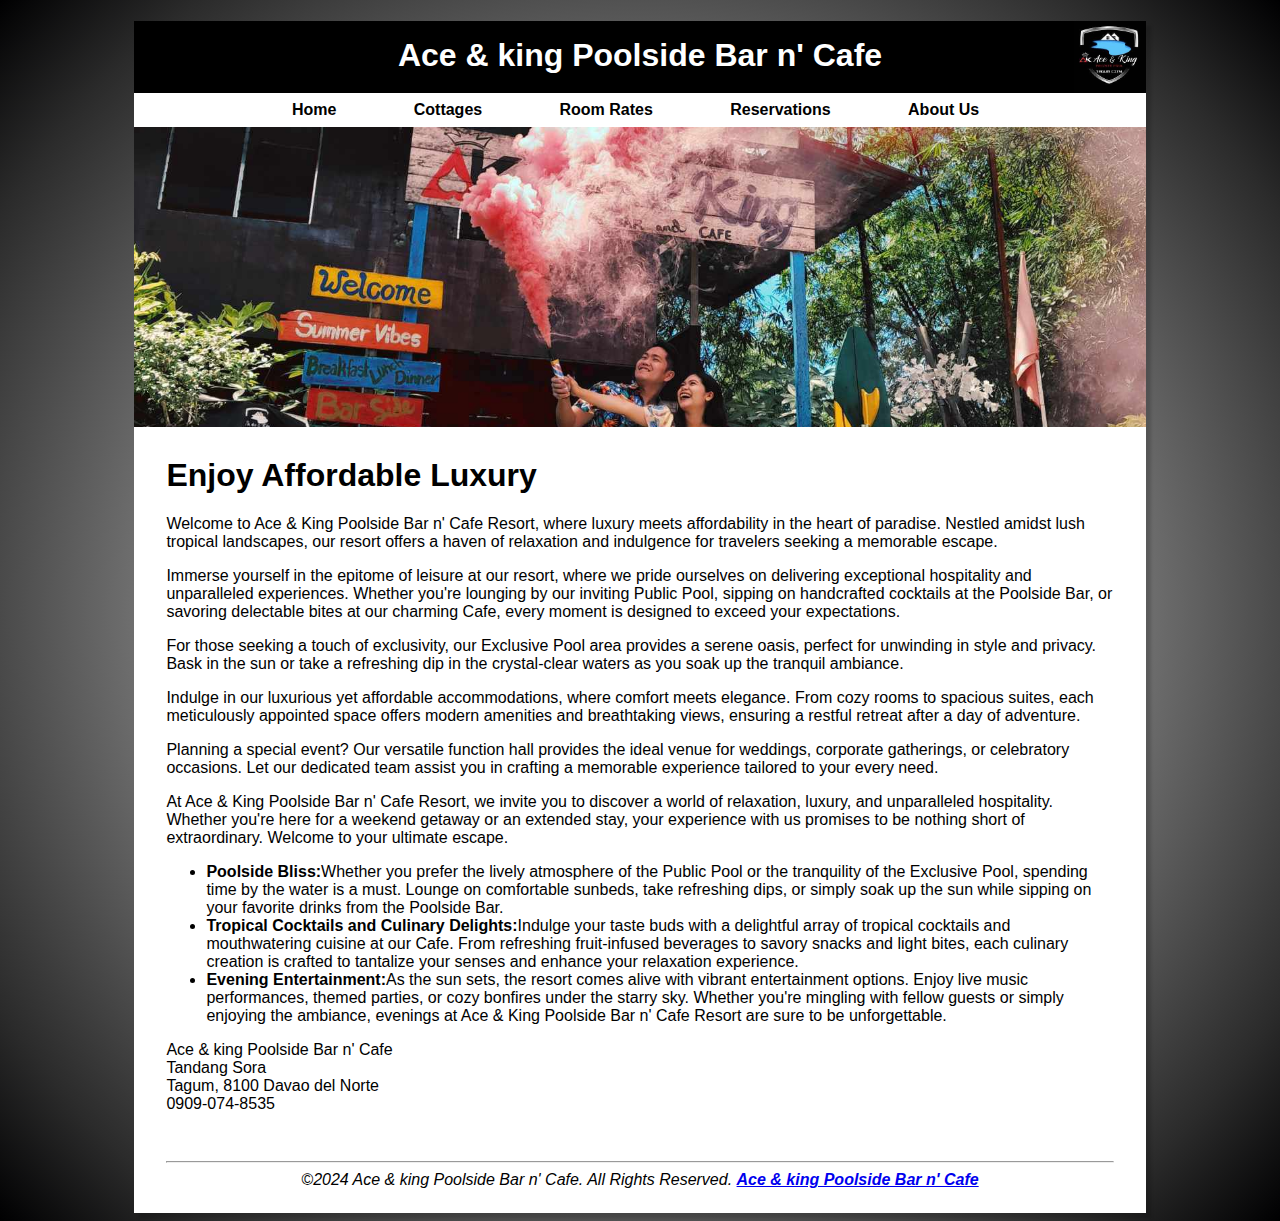
<file: 1stLabExam/index.html>
<!DOCTYPE html>
<html lang="en">

<head>
    <meta charset="UTF-8">
    <meta name="viewport" content="width=device-width, initial-scale=1.0">
    <title>Ace & king Poolside Bar n' Cafe</title>

    <link rel="stylesheet" href="styles\main-style.css">
</head>

<body>
    <div class="wrapper">
        <header>
            <h1>Ace & king Poolside Bar n' Cafe</h1>
        </header>
        <nav>
            <a href="index.html">Home</a> &nbsp;
            <a href="pages/cottages.html">Cottages</a> &nbsp;
            <a href="pages/room-rates.html">Room Rates</a> &nbsp;
            <a href="pages/reservations.html">Reservations</a> &nbsp;
            <a href="pages/about-us.html">About Us</a> &nbsp;
        </nav>
        <div class="homehero"></div>
        <main>
            <h1>Enjoy Affordable Luxury</h1>
            <p>Welcome to Ace & King Poolside Bar n' Cafe Resort, where luxury meets affordability in the heart of paradise. Nestled amidst lush tropical landscapes, our resort offers a haven of relaxation and indulgence for travelers seeking a memorable escape.</p>
            <p>Immerse yourself in the epitome of leisure at our resort, where we pride ourselves on delivering exceptional hospitality and unparalleled experiences. Whether you're lounging by our inviting Public Pool, sipping on handcrafted cocktails at the Poolside Bar, or savoring delectable bites at our charming Cafe, every moment is designed to exceed your expectations.</p>
            <p>For those seeking a touch of exclusivity, our Exclusive Pool area provides a serene oasis, perfect for unwinding in style and privacy. Bask in the sun or take a refreshing dip in the crystal-clear waters as you soak up the tranquil ambiance.</p>
            <p>Indulge in our luxurious yet affordable accommodations, where comfort meets elegance. From cozy rooms to spacious suites, each meticulously appointed space offers modern amenities and breathtaking views, ensuring a restful retreat after a day of adventure.</p>
            <p>Planning a special event? Our versatile function hall provides the ideal venue for weddings, corporate gatherings, or celebratory occasions. Let our dedicated team assist you in crafting a memorable experience tailored to your every need.</p>
            <p>At Ace & King Poolside Bar n' Cafe Resort, we invite you to discover a world of relaxation, luxury, and unparalleled hospitality. Whether you're here for a weekend getaway or an extended stay, your experience with us promises to be nothing short of extraordinary. Welcome to your ultimate escape.</p>    
            <ul>
                <li><b>Poolside Bliss:</b>Whether you prefer the lively atmosphere of the Public Pool or the tranquility of the Exclusive Pool, spending time by the water is a must. Lounge on comfortable sunbeds, take refreshing dips, or simply soak up the sun while sipping on your favorite drinks from the Poolside Bar.</li>
                <li><b>Tropical Cocktails and Culinary Delights:</b>Indulge your taste buds with a delightful array of tropical cocktails and mouthwatering cuisine at our Cafe. From refreshing fruit-infused beverages to savory snacks and light bites, each culinary creation is crafted to tantalize your senses and enhance your relaxation experience.</li>
                <li><b>Evening Entertainment:</b>As the sun sets, the resort comes alive with vibrant entertainment options. Enjoy live music performances, themed parties, or cozy bonfires under the starry sky. Whether you're mingling with fellow guests or simply enjoying the ambiance, evenings at Ace & King Poolside Bar n' Cafe Resort are sure to be unforgettable.</li>
            </ul>

            <p>
                Ace & king Poolside Bar n' Cafe <br>
                Tandang Sora <br>
                Tagum, 8100 Davao del Norte <br>
                0909-074-8535 <br>
            </p>
        </main>
        
        <footer>
            <p>
                <hr>
                <em>
                    &copy;2024 Ace & king Poolside Bar n' Cafe. All Rights Reserved.
                    <strong><a href="#">Ace & king Poolside Bar n' Cafe</a></strong>
                </em>
            </p>
        </footer>
    </div>
</body>

</html>
</file>
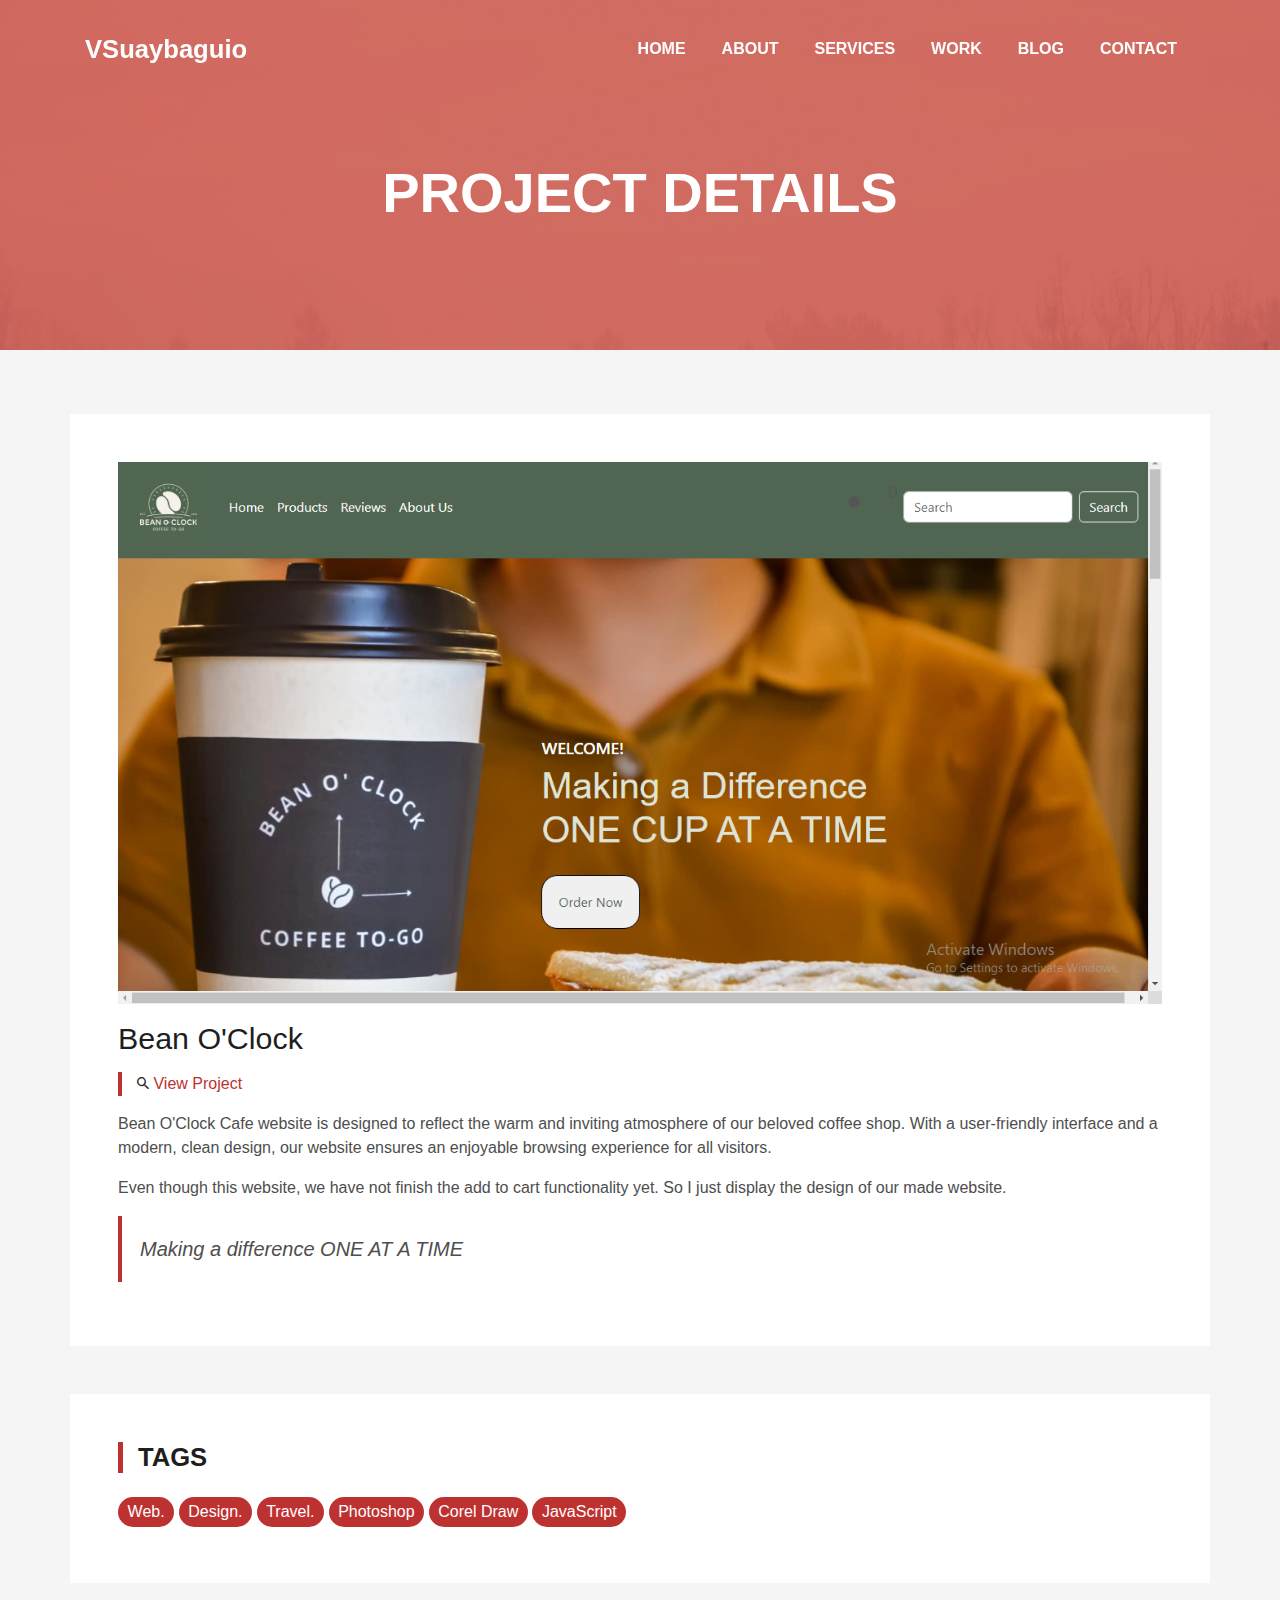
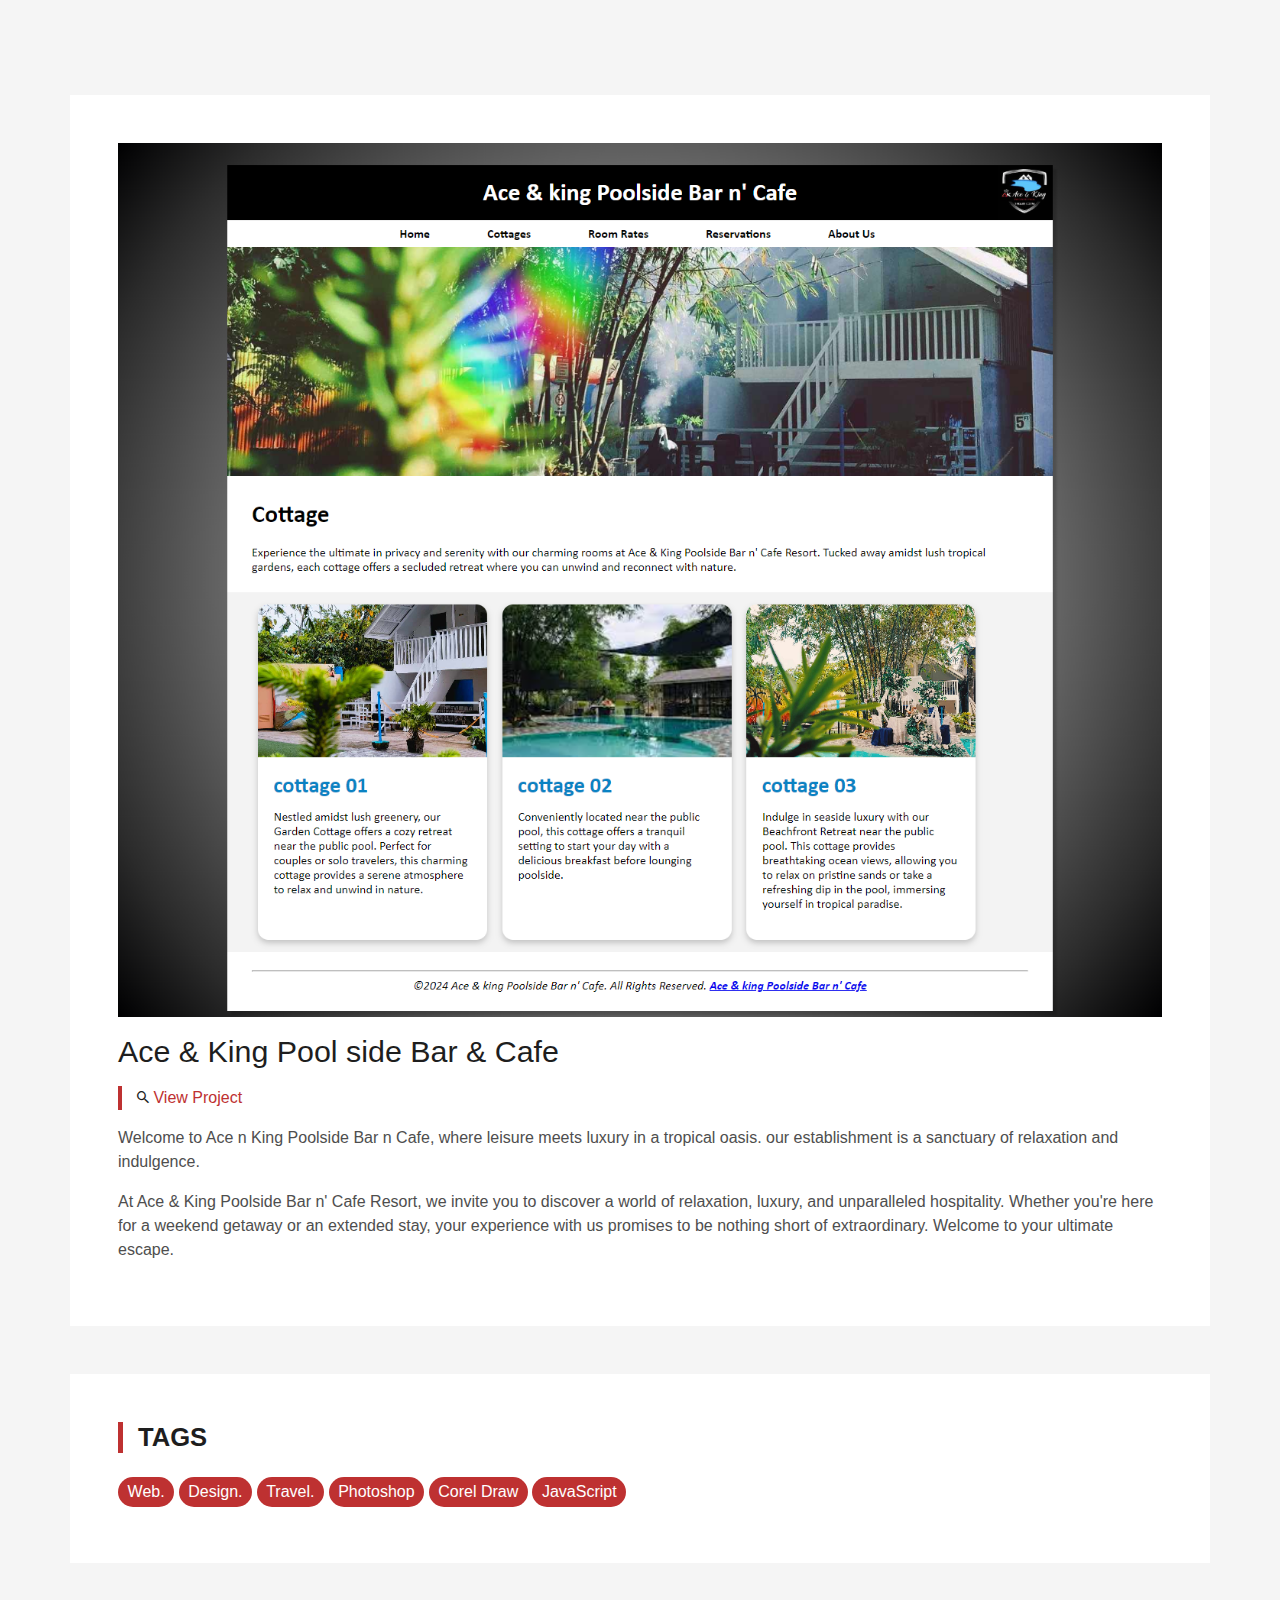
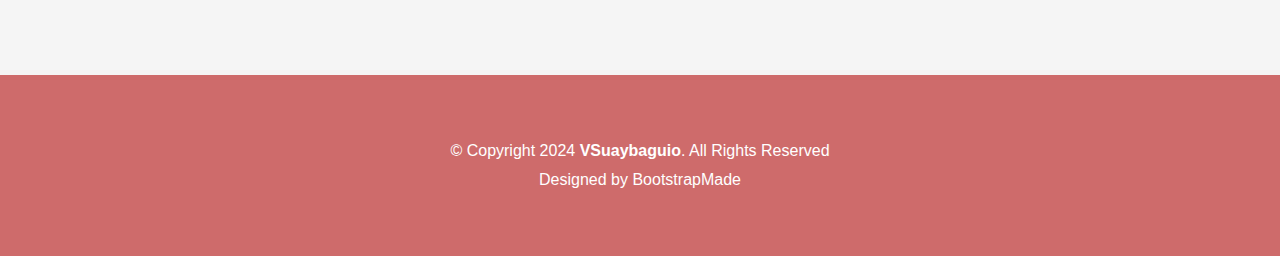
<file: blog-single.html>
<!DOCTYPE html>
<html lang="en">
<head>
  <meta charset="utf-8">
  <title>VSuaybaguio</title>
  <meta content="width=device-width, initial-scale=1.0" name="viewport">
  <meta content="" name="keywords">
  <meta content="" name="description">

  <!-- Favicons -->
  <link href="img/vs-icon-transparent.png" rel="icon">
  <link href="img/vs-icon-transparent.png" rel="apple-touch-icon">


  <!-- Bootstrap CSS File -->
  <link href="lib/bootstrap/css/bootstrap.min.css" rel="stylesheet">

  <!-- Libraries CSS Files -->
  <link href="lib/font-awesome/css/font-awesome.min.css" rel="stylesheet">
  <link href="lib/animate/animate.min.css" rel="stylesheet">
  <link href="lib/ionicons/css/ionicons.min.css" rel="stylesheet">
  <link href="lib/owlcarousel/assets/owl.carousel.min.css" rel="stylesheet">
  <link href="lib/lightbox/css/lightbox.min.css" rel="stylesheet">

  <!-- Main Stylesheet File -->
  <link href="css/style-red.css" rel="stylesheet">

  <!-- =======================================================
    Theme Name: DevFolio
    Theme URL: https://bootstrapmade.com/devfolio-bootstrap-portfolio-html-template/
    Author: BootstrapMade.com
    License: https://bootstrapmade.com/license/
  ======================================================= -->
</head>

<body>
  <!--/ Nav Star /-->
  <nav class="navbar navbar-b navbar-trans navbar-expand-md fixed-top" id="mainNav">
    <div class="container">
      <a class="navbar-brand js-scroll" href="#page-top">VSuaybaguio</a>
      <button class="navbar-toggler collapsed" type="button" data-toggle="collapse" data-target="#navbarDefault"
        aria-controls="navbarDefault" aria-expanded="false" aria-label="Toggle navigation">
        <span></span>
        <span></span>
        <span></span>
      </button>
      <div class="navbar-collapse collapse justify-content-end" id="navbarDefault">
        <ul class="navbar-nav">
          <li class="nav-item">
            <a class="nav-link js-scroll" href="index.html">Home</a>
          </li>
          <li class="nav-item">
            <a class="nav-link js-scroll" href="index.html#about">About</a>
          </li>
          <li class="nav-item">
            <a class="nav-link js-scroll" href="index.html#service">Services</a>
          </li>
          <li class="nav-item">
            <a class="nav-link js-scroll" href="index.html#work">Work</a>
          </li>
          <li class="nav-item">
            <a class="nav-link js-scroll" href="index.html#blog">Blog</a>
          </li>
          <li class="nav-item">
            <a class="nav-link js-scroll" href="index.html#contact">Contact</a>
          </li>
        </ul>
      </div>
    </div>
  </nav>
  <!--/ Nav End /-->

  <!--/ Intro Skew Star /-->
  <div class="intro intro-single route bg-image" style="background-image: url(img/overlay-bg.jpg)">
    <div class="overlay-mf"></div>
    <div class="intro-content display-table">
      <div class="table-cell">
        <div class="container">
          <h2 class="intro-title mb-4">Project Details</h2>
          
        </div>
      </div>
    </div>
  </div>
  <!--/ Intro Skew End /-->

  <!--/ Section Blog-Single Star /-->
  <section class="blog-wrapper sect-pt4" id="e-commerce">
    <div class="container">
      <div class="row">
        <div class="col-md-15">
          <div class="post-box">
            <div class="post-thumb">
              <img src="img/e-commerce.png" class="img-fluid" alt="">
            </div>
            <div class="post-meta">
              <h1 class="article-title">Bean O'Clock</h1>
              <ul>
                <li>
                  <span class="ion-android-search"></span>
                  <a href="./blog-single2.html">View Project</a>
                </li>
              </ul>
            </div>
            <div class="article-content">
              <p>
                Bean O'Clock Cafe website is designed to reflect the warm and inviting atmosphere of our beloved coffee shop. 
                With a user-friendly interface and a modern, clean design, our website ensures an enjoyable browsing experience 
                for all visitors.
              </p>
              <p>
                Even though this website, we have not finish the add to cart functionality yet. So I just display the design of our made website.
              </p>
              <blockquote class="blockquote">
                <p class="mb-0">Making a difference ONE AT A TIME</p>
              </blockquote>
            </div>
          </div>
          
          <div class="widget-sidebar widget-tags">
            <h5 class="sidebar-title">Tags</h5>
            <div class="sidebar-content">
              <ul>
                <li>
                  <a href="#">Web.</a>
                </li>
                <li>
                  <a href="#">Design.</a>
                </li>
                <li>
                  <a href="#">Travel.</a>
                </li>
                <li>
                  <a href="#">Photoshop</a>
                </li>
                <li>
                  <a href="#">Corel Draw</a>
                </li>
                <li>
                  <a href="#">JavaScript</a>
                </li>
              </ul>
            </div>
          </div>
        </div>
      </div>
    </div>
  </section>

  <section class="blog-wrapper sect-pt4" id="resort">
    <div class="container">
      <div class="row">
        <div class="col-md-15">
          <div class="post-box">
            <div class="post-thumb">
              <img src="img/ace-n-king-pool-side-bar-n-cafe.png" class="img-fluid" alt="">
            </div>
            <div class="post-meta">
              <h1 class="article-title">Ace & King Pool side Bar & Cafe</h1>
              <ul>
                <li>
                  <span class="ion-android-search"></span>
                  <a href="./1stLabExam/index.html">View Project</a>
                </li>
              </ul>
            </div>
            <div class="article-content">
              <p>
                Welcome to Ace n King Poolside Bar n Cafe, where leisure meets luxury in a tropical oasis.
                our establishment is a sanctuary of relaxation and indulgence. 
                
              </p>
              <p>
                At Ace & King Poolside Bar n' Cafe Resort, we invite you to discover a world of relaxation, luxury, and unparalleled hospitality. Whether you're here for a weekend getaway or an extended stay, your experience with us promises to be nothing short of extraordinary. Welcome to your ultimate escape.
              </p>
            </div>
          </div>
          
          <div class="widget-sidebar widget-tags">
            <h5 class="sidebar-title">Tags</h5>
            <div class="sidebar-content">
              <ul>
                <li>
                  <a href="#">Web.</a>
                </li>
                <li>
                  <a href="#">Design.</a>
                </li>
                <li>
                  <a href="#">Travel.</a>
                </li>
                <li>
                  <a href="#">Photoshop</a>
                </li>
                <li>
                  <a href="#">Corel Draw</a>
                </li>
                <li>
                  <a href="#">JavaScript</a>
                </li>
              </ul>
            </div>
          </div>
        </div>
      </div>
    </div>
  </section>
  <!--/ Section Blog-Single End /-->

  <!--/ Section Contact-Footer Star /-->
  <section class="paralax-mf footer-paralax bg-image sect-mt4 route" style="background-image: url(img/overlay-bg.jpg)">
    <div class="overlay-mf"></div>
    <footer>
      <div class="container">
        <div class="row">
          <div class="col-sm-12">
            <div class="copyright-box">
              <p class="copyright">&copy; Copyright 2024 <strong>VSuaybaguio</strong>. All Rights Reserved</p>
              <div class="credits">
                Designed by <a href="https://bootstrapmade.com/">BootstrapMade</a>
              </div>
            </div>
          </div>
        </div>
      </div>
    </footer>
  </section>
  <!--/ Section Contact-footer End /-->

  <a href="#" class="back-to-top"><i class="fa fa-chevron-up"></i></a>
  <div id="preloader"></div>

  <!-- JavaScript Libraries -->
  <script src="lib/jquery/jquery.min.js"></script>
  <script src="lib/jquery/jquery-migrate.min.js"></script>
  <script src="lib/popper/popper.min.js"></script>
  <script src="lib/bootstrap/js/bootstrap.min.js"></script>
  <script src="lib/easing/easing.min.js"></script>
  <script src="lib/counterup/jquery.waypoints.min.js"></script>
  <script src="lib/counterup/jquery.counterup.js"></script>
  <script src="lib/owlcarousel/owl.carousel.min.js"></script>
  <script src="lib/lightbox/js/lightbox.min.js"></script>
  <script src="lib/typed/typed.min.js"></script>
  <!-- Contact Form JavaScript File -->
  <script src="contactform/contactform.js"></script>

  <!-- Template Main Javascript File -->
  <script src="js/main.js"></script>

</body>
</html>
</file>
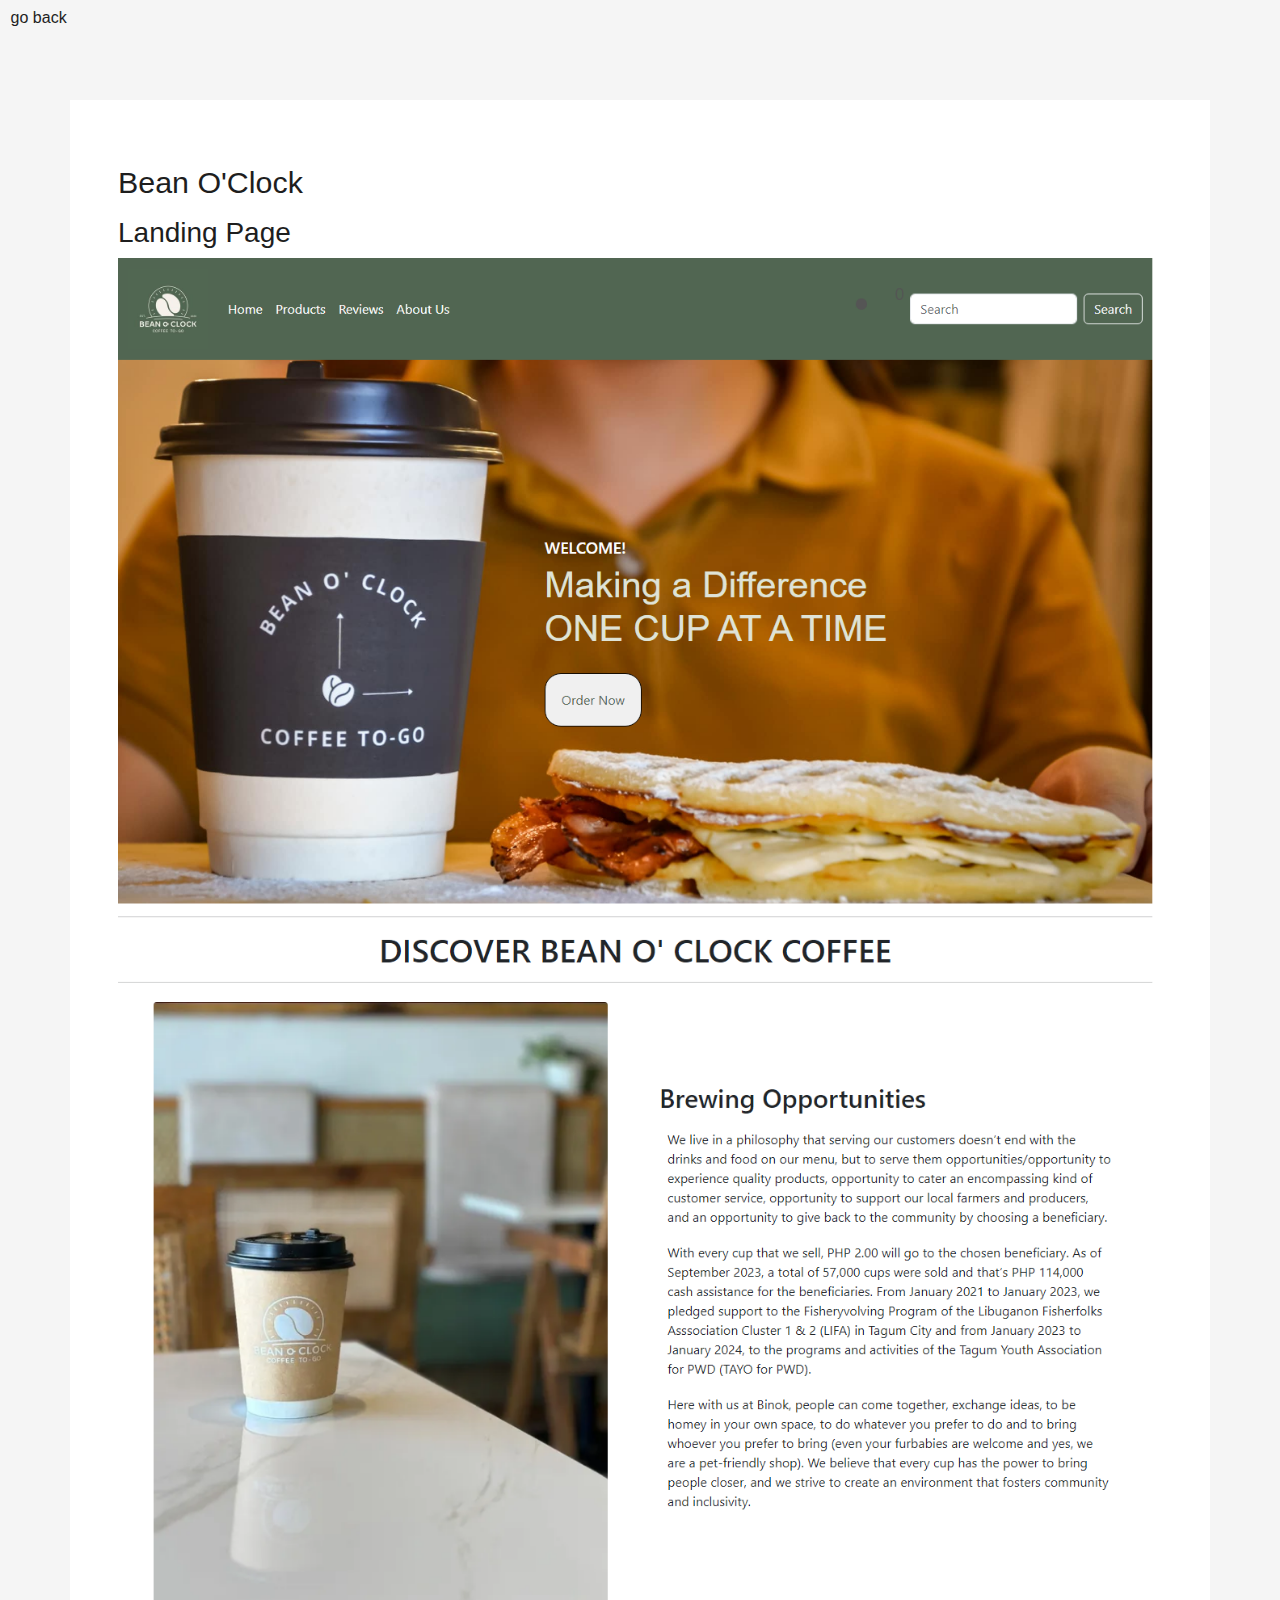
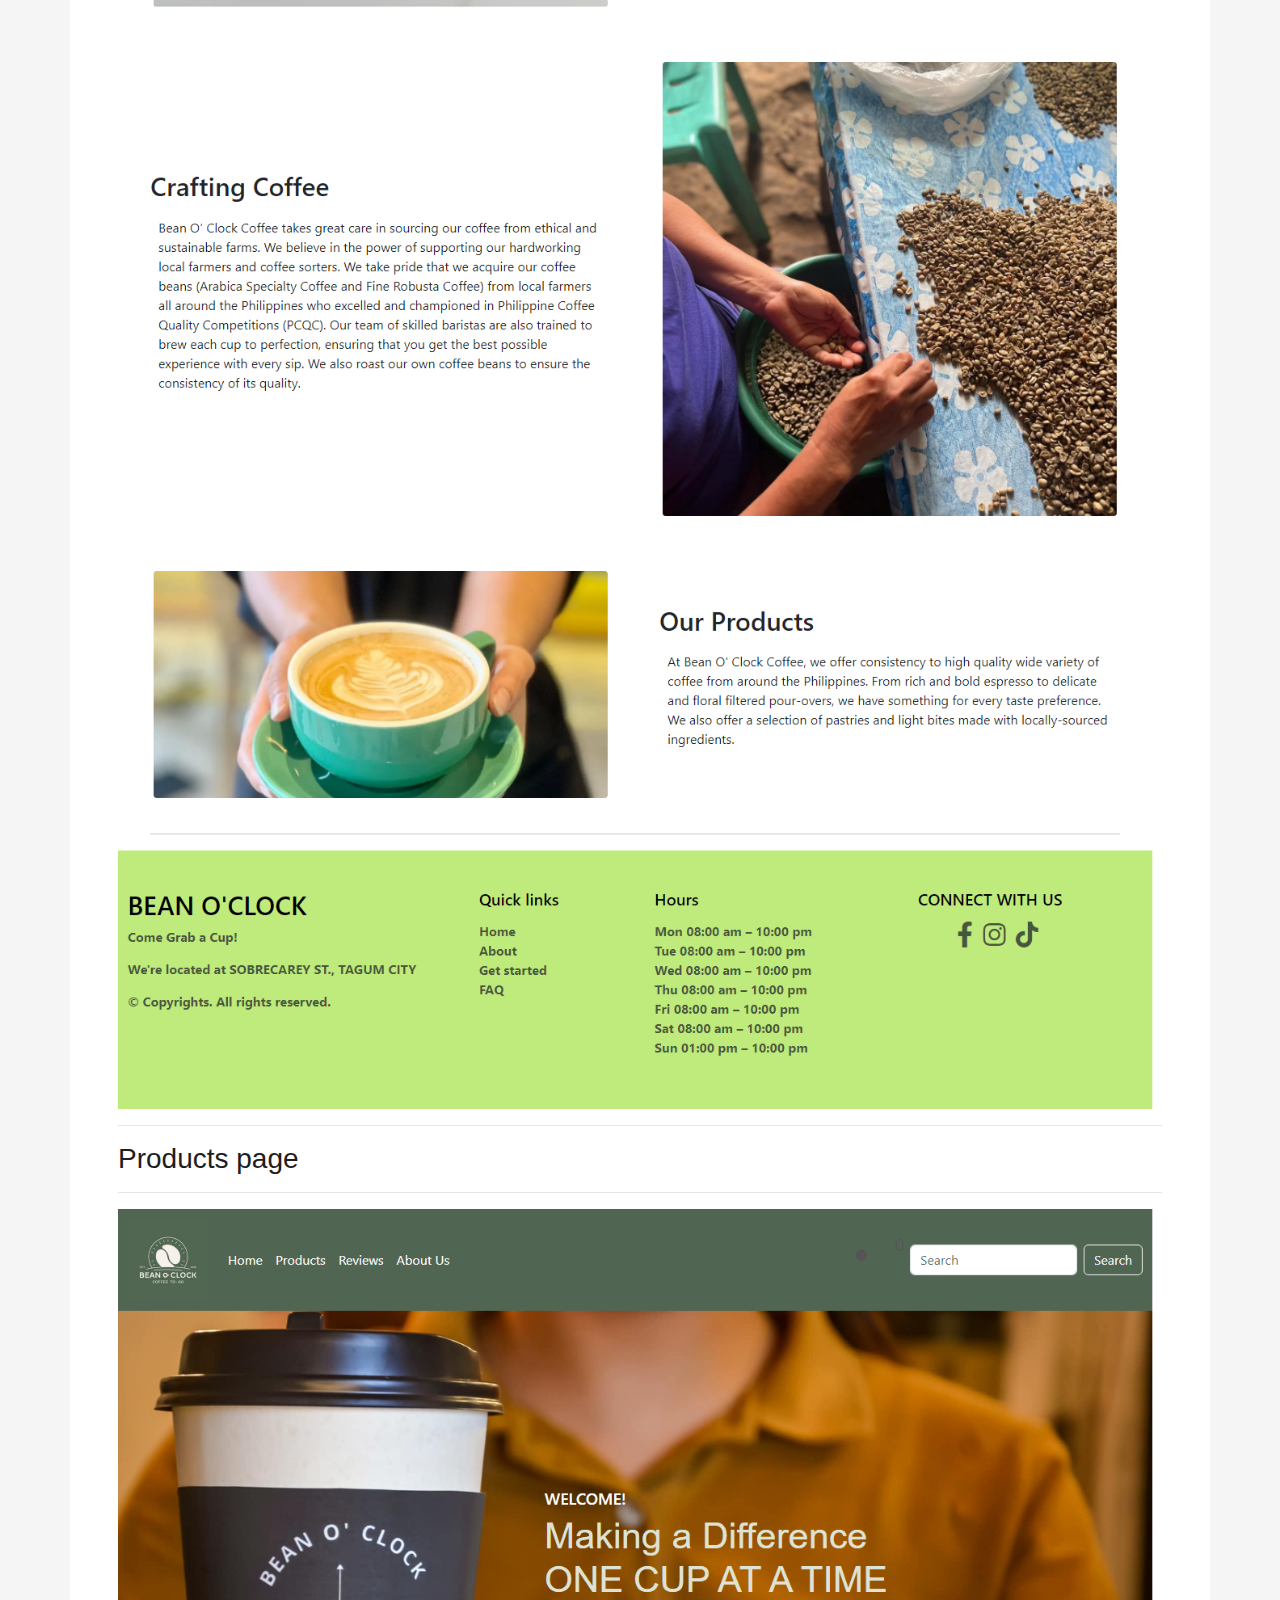
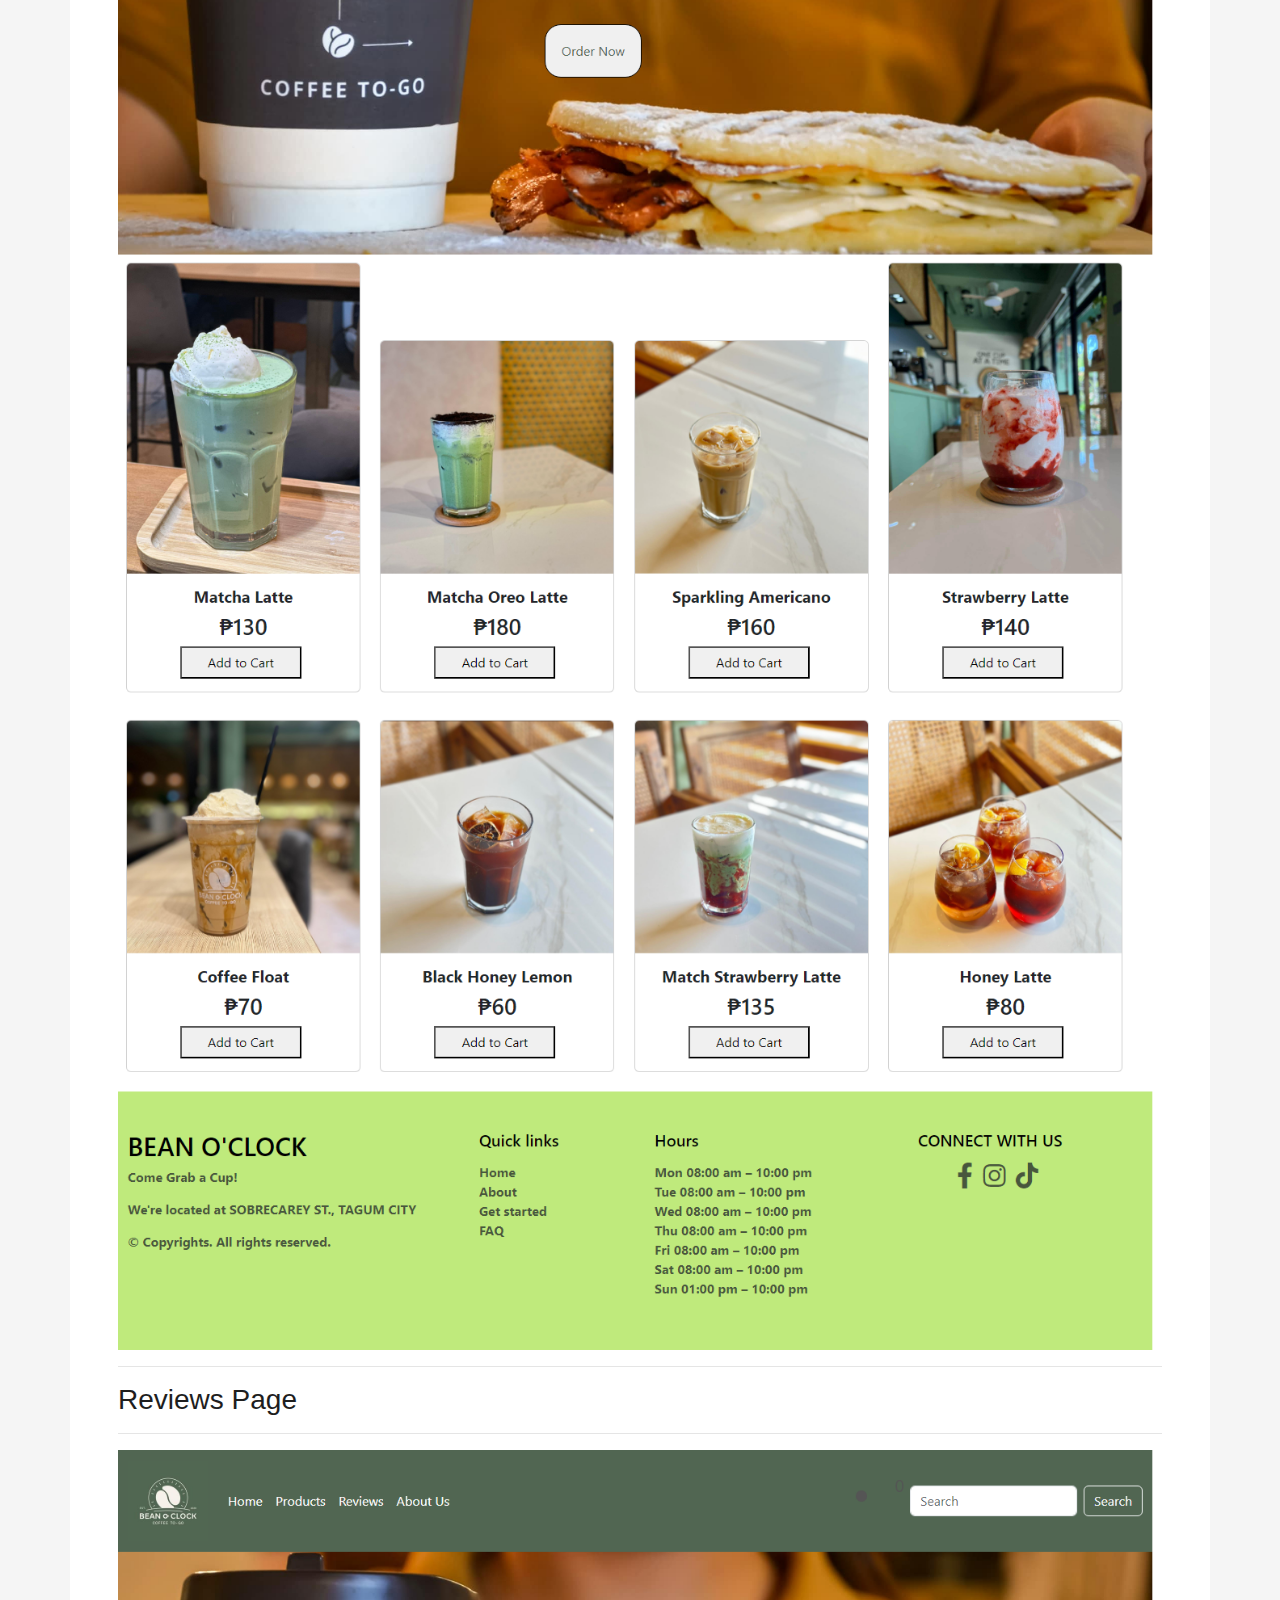
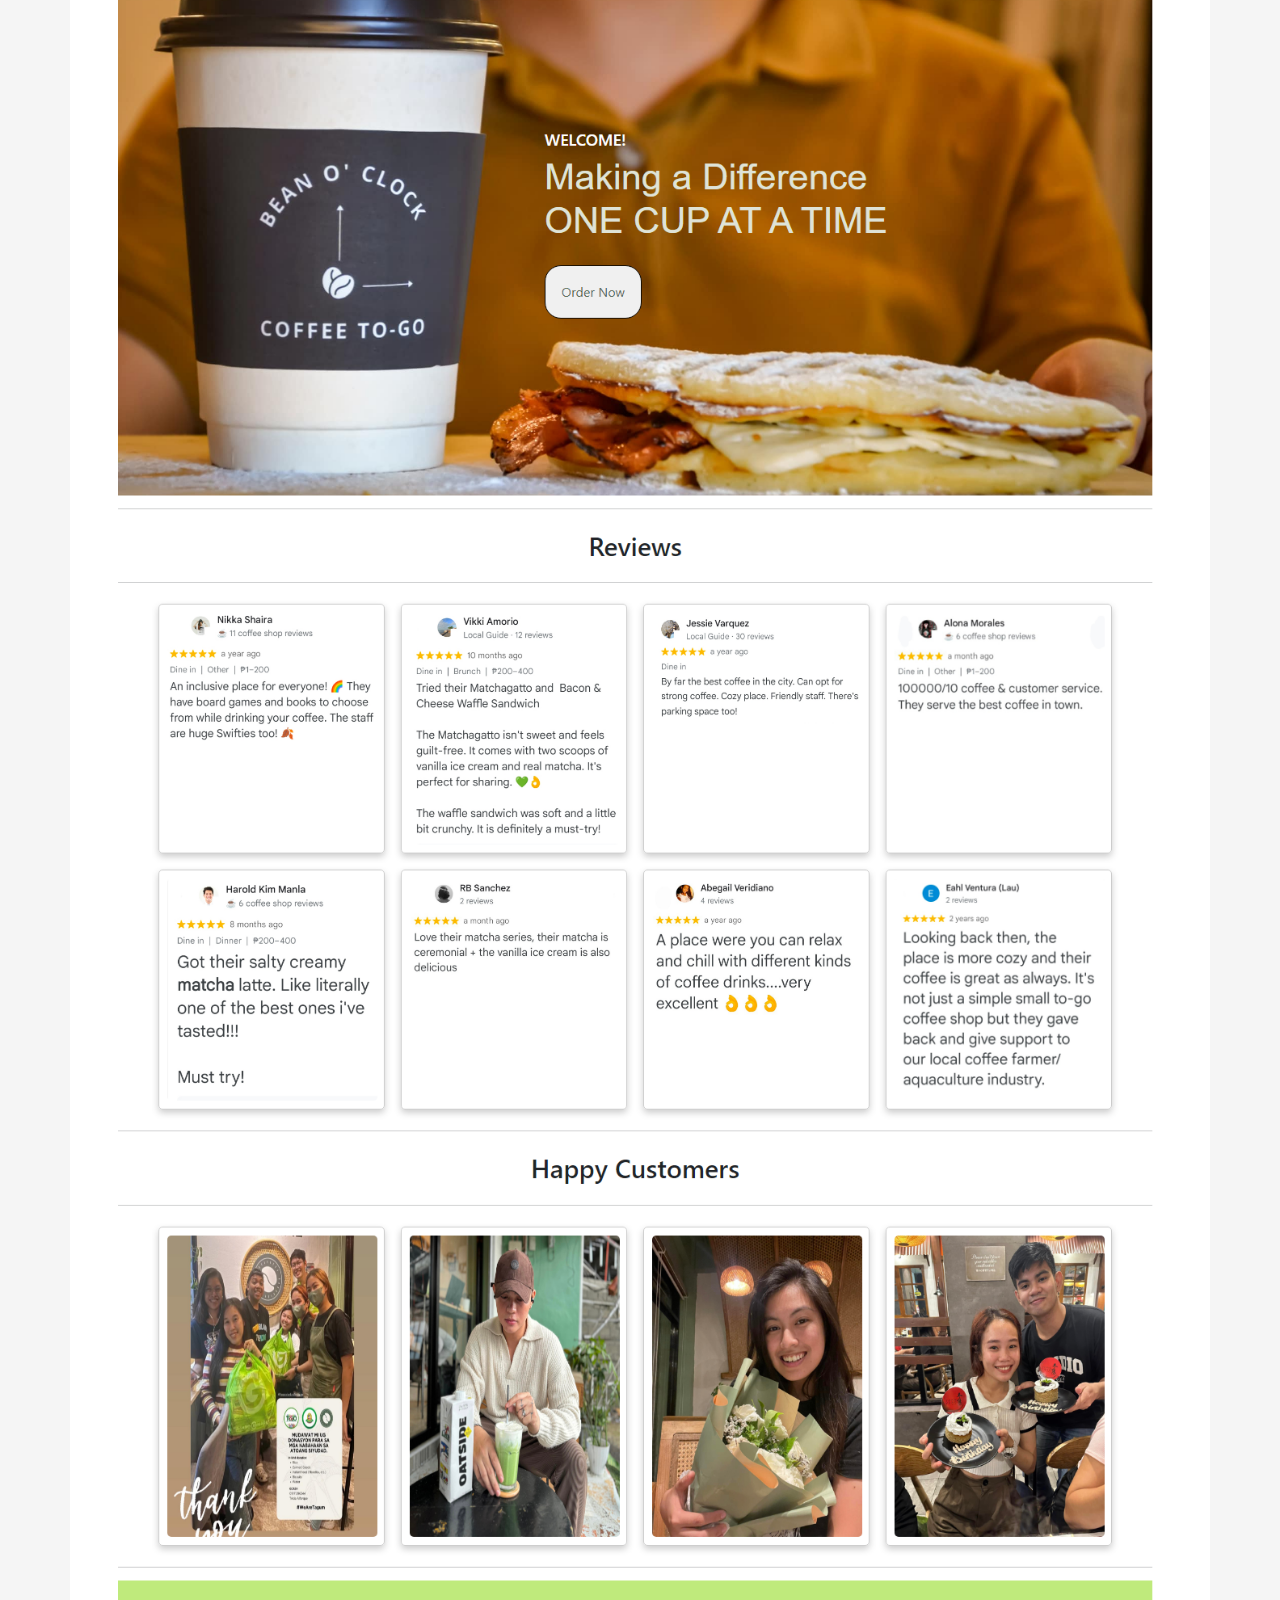
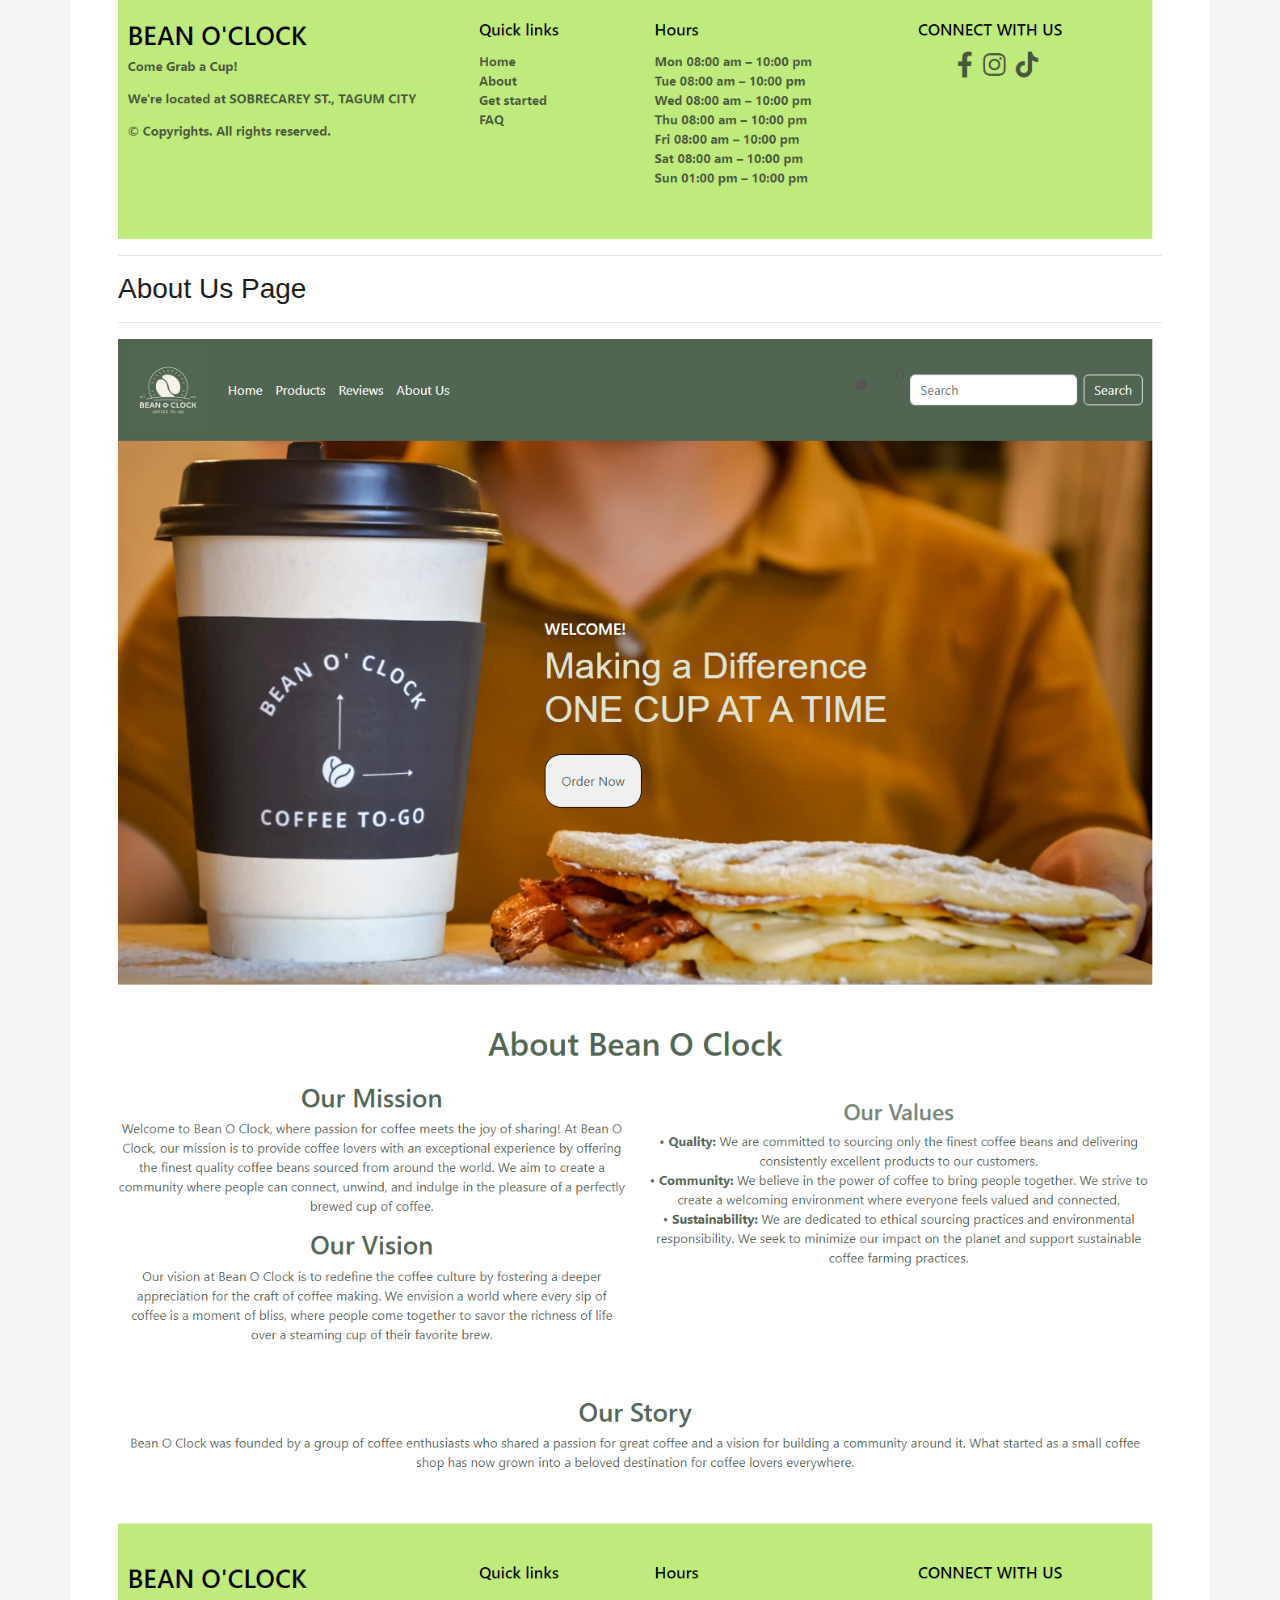
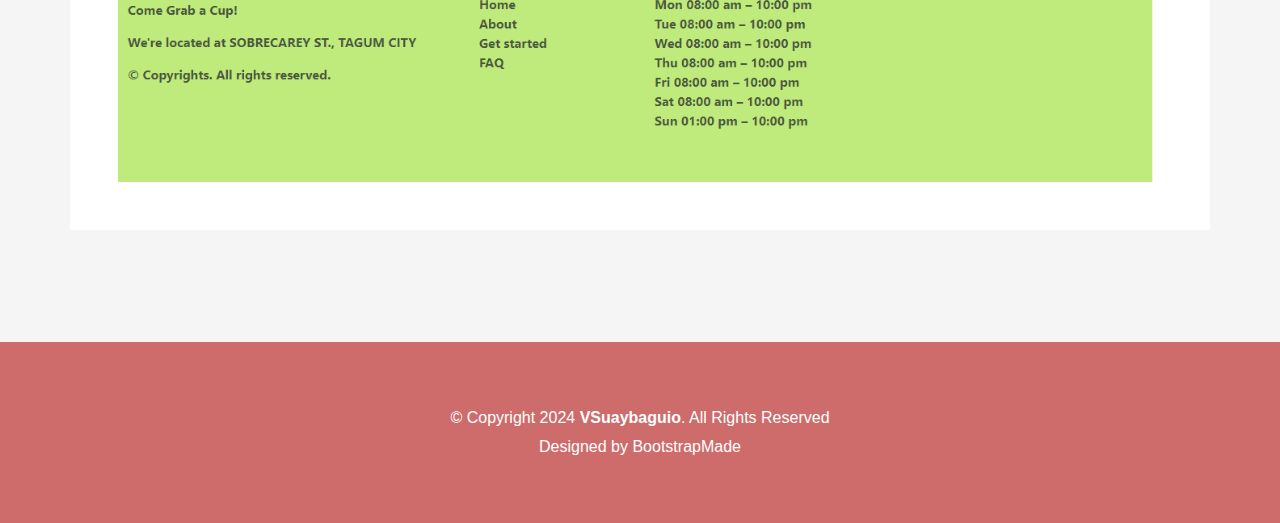
<file: blog-single2.html>
<!DOCTYPE html>
<html lang="en">

<head>
    <meta charset="utf-8">
    <title>VSuaybaguio</title>
    <meta content="width=device-width, initial-scale=1.0" name="viewport">
    <meta content="" name="keywords">
    <meta content="" name="description">

    <!-- Favicons -->
    <link href="img/vs-icon-transparent.png" rel="icon">
    <link href="img/vs-icon-transparent.png" rel="apple-touch-icon">


    <!-- Bootstrap CSS File -->
    <link href="lib/bootstrap/css/bootstrap.min.css" rel="stylesheet">

    <!-- Libraries CSS Files -->
    <link href="lib/font-awesome/css/font-awesome.min.css" rel="stylesheet">
    <link href="lib/animate/animate.min.css" rel="stylesheet">
    <link href="lib/ionicons/css/ionicons.min.css" rel="stylesheet">
    <link href="lib/owlcarousel/assets/owl.carousel.min.css" rel="stylesheet">
    <link href="lib/lightbox/css/lightbox.min.css" rel="stylesheet">

    <!-- Main Stylesheet File -->
    <link href="css/style-red.css" rel="stylesheet">

    <!-- =======================================================
    Theme Name: DevFolio
    Theme URL: https://bootstrapmade.com/devfolio-bootstrap-portfolio-html-template/
    Author: BootstrapMade.com
    License: https://bootstrapmade.com/license/
  ======================================================= -->
</head>

<body>
    <div class="button">
        <a href="./blog-single.html" class="back-button"> go back</a>
    </div>
    <!--/ Section Blog-Single Star /-->
    <section class="blog-wrapper sect-pt4" id="e-commerce">
        <div class="container">
            <div class="row">
                <div class="col-md-15">
                    <div class="post-box">
                        <div class="post-meta">
                            <h1 class="article-title">Bean O'Clock</h1>
                        </div>
                        <h3>Landing Page</h3>
                        <div class="post-thumb">
                            <img src="img/ecommerce/Home page.png" class="img-fluid" alt="">
                        </div>
                        <hr>
                        <h3>Products page</h3>
                        <hr>
                        <div class="article-content">
                            
                            <div class="post-thumb">
                                <img src="img/ecommerce/Products.png" class="img-fluid" alt="">
                            </div>
                            <hr>
                            <h3>Reviews Page</h3>
                            <hr>
                            <div class="post-thumb">
                                <img src="img/ecommerce/Reviews.png" class="img-fluid" alt="">
                            </div>
                            <hr>
                            <h3>About Us Page</h3>
                            <hr>
                            <div class="post-thumb">
                                <img src="img/ecommerce/About us.png" class="img-fluid" alt="">
                            </div>
                        </div>
                    </div>
                </div>
            </div>
        </div>
    </section>

    <!--/ Section Contact-Footer Star /-->
    <section class="paralax-mf footer-paralax bg-image sect-mt4 route"
        style="background-image: url(img/overlay-bg.jpg)">
        <div class="overlay-mf"></div>
        <footer>
            <div class="container">
                <div class="row">
                    <div class="col-sm-12">
                        <div class="copyright-box">
                            <p class="copyright">&copy; Copyright 2024 <strong>VSuaybaguio</strong>. All Rights Reserved</p>
                            <div class="credits">
                                Designed by <a href="https://bootstrapmade.com/">BootstrapMade</a>
                            </div>
                        </div>
                    </div>
                </div>
            </div>
        </footer>
    </section>
    <!--/ Section Contact-footer End /-->

    <a href="#" class="back-to-top"><i class="fa fa-chevron-up"></i></a>
    <div id="preloader"></div>

    <!-- JavaScript Libraries -->
    <script src="lib/jquery/jquery.min.js"></script>
    <script src="lib/jquery/jquery-migrate.min.js"></script>
    <script src="lib/popper/popper.min.js"></script>
    <script src="lib/bootstrap/js/bootstrap.min.js"></script>
    <script src="lib/easing/easing.min.js"></script>
    <script src="lib/counterup/jquery.waypoints.min.js"></script>
    <script src="lib/counterup/jquery.counterup.js"></script>
    <script src="lib/owlcarousel/owl.carousel.min.js"></script>
    <script src="lib/lightbox/js/lightbox.min.js"></script>
    <script src="lib/typed/typed.min.js"></script>
    <!-- Contact Form JavaScript File -->
    <script src="contactform/contactform.js"></script>

    <!-- Template Main Javascript File -->
    <script src="js/main.js"></script>

</body>

</html>
</file>
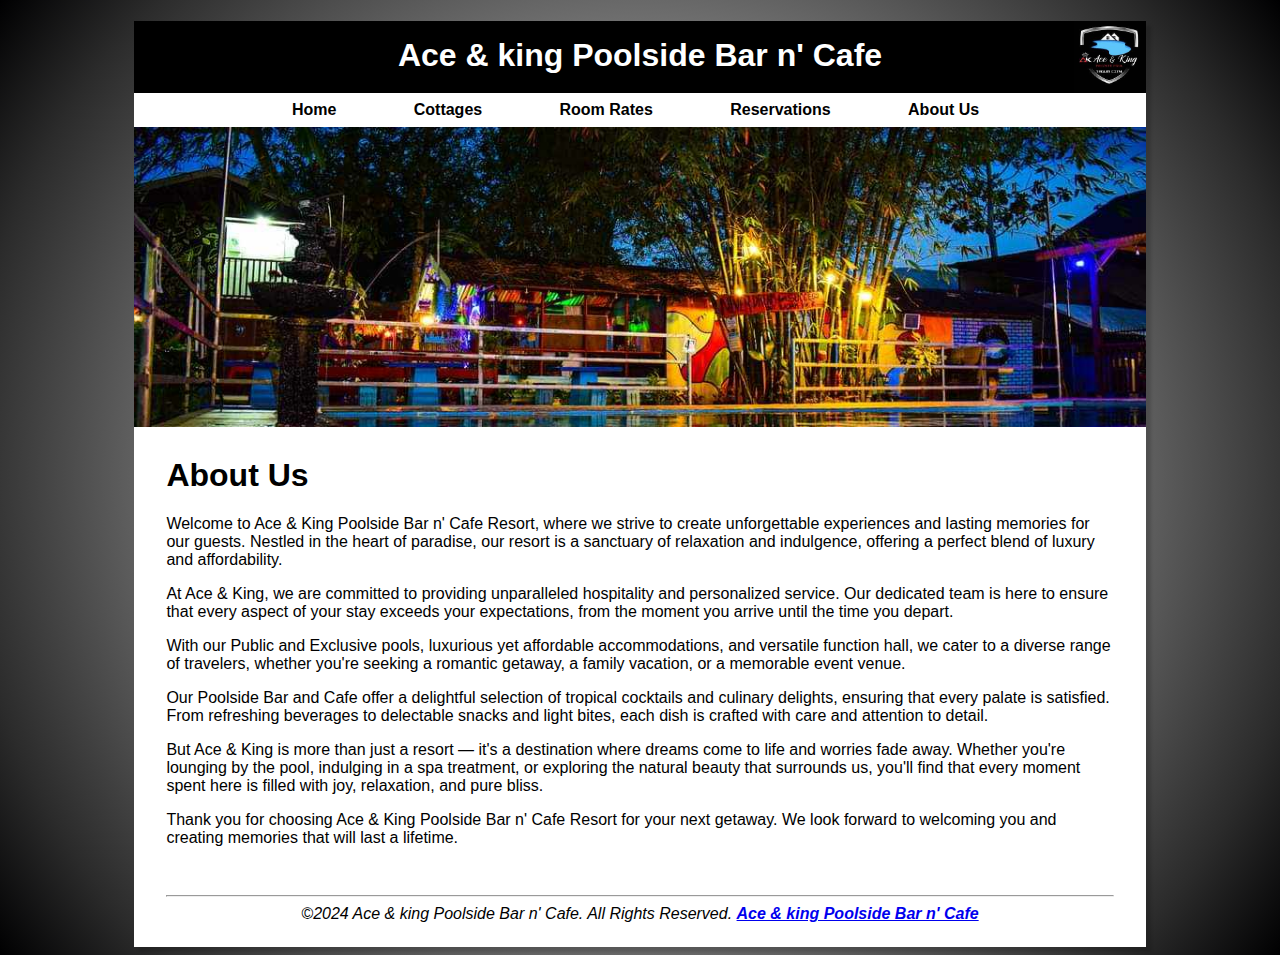
<file: 1stLabExam/pages/about-us.html>
<!DOCTYPE html>
<html lang="en">

<head>
    <meta charset="UTF-8">
    <meta name="viewport" content="width=device-width, initial-scale=1.0">
    <title>Ace & king Poolside Bar n' Cafe</title>

    <link rel="stylesheet" href="..\styles\main-style.css">
</head>

<body>
    <div class="wrapper">
        <header>
            <h1>Ace & king Poolside Bar n' Cafe</h1>
        </header>
        <nav>
            <a href="..\index.html">Home</a> &nbsp;
            <a href="cottages.html">Cottages</a> &nbsp;
            <a href="room-rates.html">Room Rates</a> &nbsp;
            <a href="reservations.html">Reservations</a> &nbsp;
            <a href="about-us.html">About Us</a> &nbsp;
        </nav>
        <div class="about-us-hero"></div>
        <main>
            <h1>About Us</h1>
            <p>Welcome to Ace & King Poolside Bar n' Cafe Resort, where we strive to create unforgettable experiences and lasting memories for our guests. Nestled in the heart of paradise, our resort is a sanctuary of relaxation and indulgence, offering a perfect blend of luxury and affordability.</p>
            <p>At Ace & King, we are committed to providing unparalleled hospitality and personalized service. Our dedicated team is here to ensure that every aspect of your stay exceeds your expectations, from the moment you arrive until the time you depart.</p>
            <p>With our Public and Exclusive pools, luxurious yet affordable accommodations, and versatile function hall, we cater to a diverse range of travelers, whether you're seeking a romantic getaway, a family vacation, or a memorable event venue.</p>
            <p>Our Poolside Bar and Cafe offer a delightful selection of tropical cocktails and culinary delights, ensuring that every palate is satisfied. From refreshing beverages to delectable snacks and light bites, each dish is crafted with care and attention to detail.</p>
            <p>But Ace & King is more than just a resort — it's a destination where dreams come to life and worries fade away. Whether you're lounging by the pool, indulging in a spa treatment, or exploring the natural beauty that surrounds us, you'll find that every moment spent here is filled with joy, relaxation, and pure bliss.</p>
            <p>Thank you for choosing Ace & King Poolside Bar n' Cafe Resort for your next getaway. We look forward to welcoming you and creating memories that will last a lifetime.</p>
        </main>
        <footer>
            <p>
                <hr>
                <em>
                    &copy;2024 Ace & king Poolside Bar n' Cafe. All Rights Reserved.
                    <strong><a href="#">Ace & king Poolside Bar n' Cafe</a></strong>
                </em>
            </p>
        </footer>
    </div>
</body>

</html>
</file>
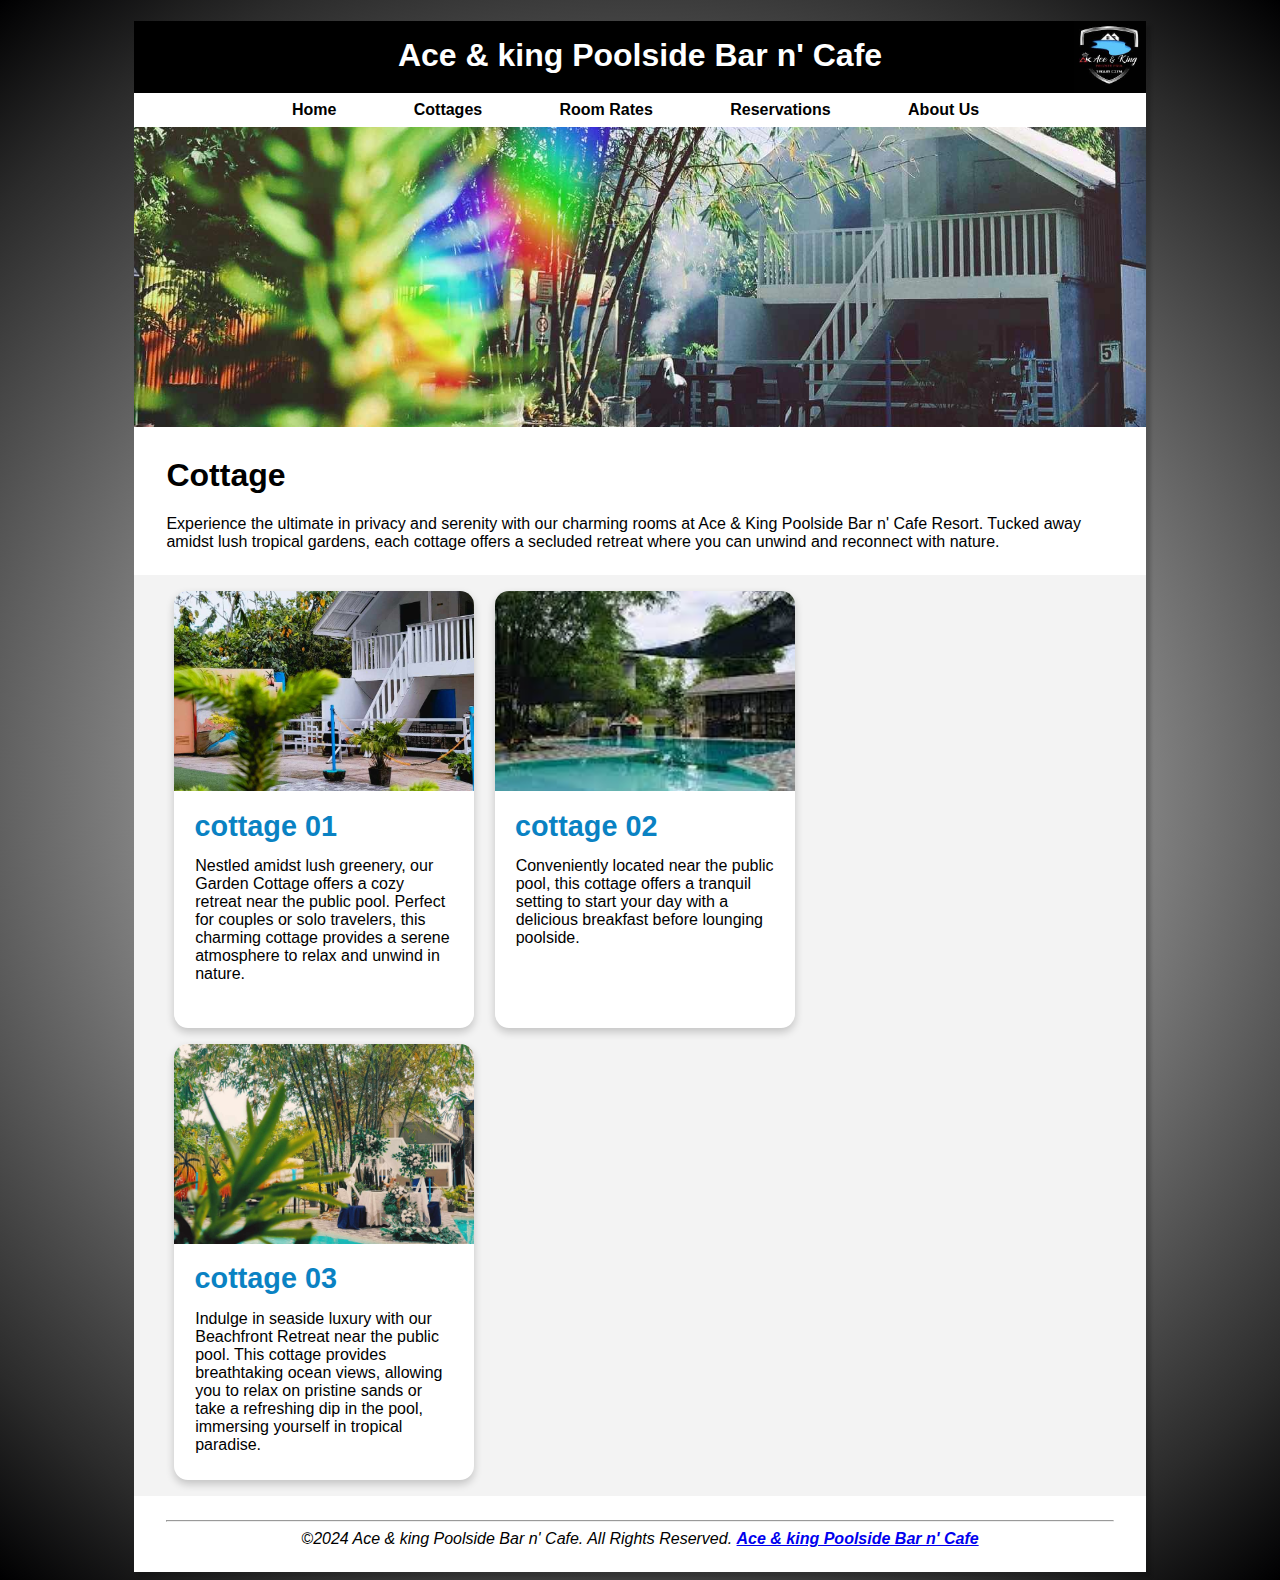
<file: 1stLabExam/pages/cottages.html>
<!DOCTYPE html>
<html lang="en">

<head>
    <meta charset="UTF-8">
    <meta name="viewport" content="width=device-width, initial-scale=1.0">
    <title>Ace & king Poolside Bar n' Cafe</title>

    <link rel="stylesheet" href="..\styles\main-style.css">
</head>

<body>
    <div class="wrapper">
        <header>
            <h1>Ace & king Poolside Bar n' Cafe</h1>
        </header>
        <nav>
            <a href="..\index.html">Home</a> &nbsp;
            <a href="cottages.html">Cottages</a> &nbsp;
            <a href="room-rates.html">Room Rates</a> &nbsp;
            <a href="reservations.html">Reservations</a> &nbsp;
            <a href="about-us.html">About Us</a> &nbsp;
        </nav>
        <div class="rooms-hero"></div>
        <main>
            <h1>Cottage</h1>
            <p>Experience the ultimate in privacy and serenity with our charming rooms at Ace & King Poolside Bar n' Cafe Resort. Tucked away amidst lush tropical gardens, each cottage offers a secluded retreat where you can unwind and reconnect with nature.</p>
        </main>
        <div class="listing">
            <div class="card">
                <img  src="../images/cottages/cottage-1.jpg" alt="cottage 01">
                <div class="card-title">
                    <a href="#">cottage 01</a>
                </div>
                <div class="card-body">
                    <p>Nestled amidst lush greenery, our Garden Cottage offers a cozy retreat near the public pool. Perfect for couples or solo travelers, this charming cottage provides a serene atmosphere to relax and unwind in nature.</p>
                </div>
            </div>
            <div class="card">
                <img src="../images/cottages/cottage-02.jpg" alt="cottage 02">
                <div class="card-title">
                    <a href="#">cottage 02</a>
                </div>
                <div class="card-body">
                    <p>Conveniently located near the public pool, this cottage offers a tranquil setting to start your day with a delicious breakfast before lounging poolside.</p>
                </div>
            </div>
            <div class="card">
                <img  src="../images/cottages/cottage-03.jpg" alt="cottage 03">
                <div class="card-title">
                    <a href="#">cottage 03</a>
                </div>
                <div class="card-body">   
                    <p>Indulge in seaside luxury with our Beachfront Retreat near the public pool. This cottage provides breathtaking ocean views, allowing you to relax on pristine sands or take a refreshing dip in the pool, immersing yourself in tropical paradise.</p>
                </div>
            </div>
        </div>
        
        <footer>
            <p>
                <hr>
                <em>
                    &copy;2024 Ace & king Poolside Bar n' Cafe. All Rights Reserved.
                    <strong><a href="#">Ace & king Poolside Bar n' Cafe</a></strong>
                </em>
            </p>
        </footer>
    </div>
</body>

</html>
</file>
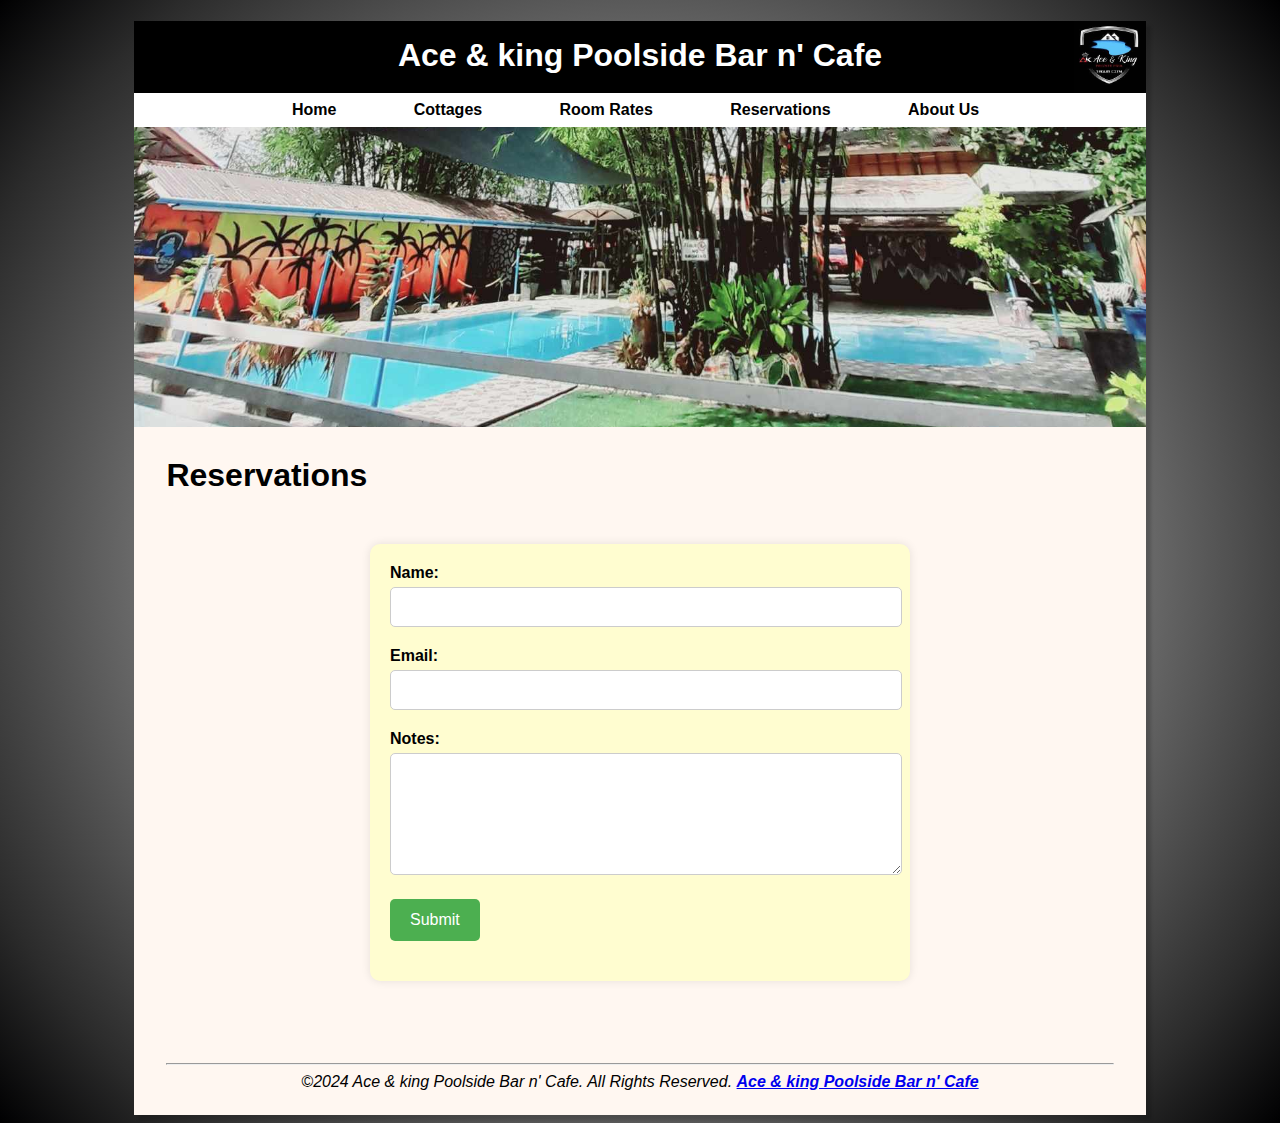
<file: 1stLabExam/pages/reservations.html>
<!DOCTYPE html>
<html lang="en">

<head>
    <meta charset="UTF-8">
    <meta name="viewport" content="width=device-width, initial-scale=1.0">
    <title>Ace & king Poolside Bar n' Cafe</title>

    <link rel="stylesheet" href="..\styles\main-style.css">
</head>

<body>
    <div class="reservations-wrapper">
        <header>
            <h1>Ace & king Poolside Bar n' Cafe</h1>
        </header>
        <nav>
            <a href="..\index.html">Home</a> &nbsp;
            <a href="cottages.html">Cottages</a> &nbsp;
            <a href="room-rates.html">Room Rates</a> &nbsp;
            <a href="reservations.html">Reservations</a> &nbsp;
            <a href="about-us.html">About Us</a> &nbsp;
        </nav>
        <div class="reservations-hero"></div>
        <main>

            <h1>Reservations</h1>

            <div class="frm-reservation">
                <form action="#" method="post">
                    <div class="input-box">
                        <label for="client_name">Name:</label>
                        <input id="client_name" name="client_name" type="text" required>
                    </div>
                    <div class="input-box">
                        <label for="client_email">Email:</label>
                        <input id="client_email" name="client_email" type="email" required>
                    </div>
                    <div class="input-box">
                        <label for="client_notes">Notes:</label>
                        <textarea id="client_notes" name="client_notes" cols="30" rows="5"></textarea>
                    </div>
                    <div class="input-box">
                        <button type="submit" class="btn">Submit</button>
                    </div>
                </form>
            </div>

        </main>
        <footer>
            <p>
                <hr>
                <em>
                    &copy;2024 Ace & king Poolside Bar n' Cafe. All Rights Reserved.
                    <strong><a href="#">Ace & king Poolside Bar n' Cafe</a></strong>
                </em>
            </p>
        </footer>
    </div>
</body>

</html>
</file>
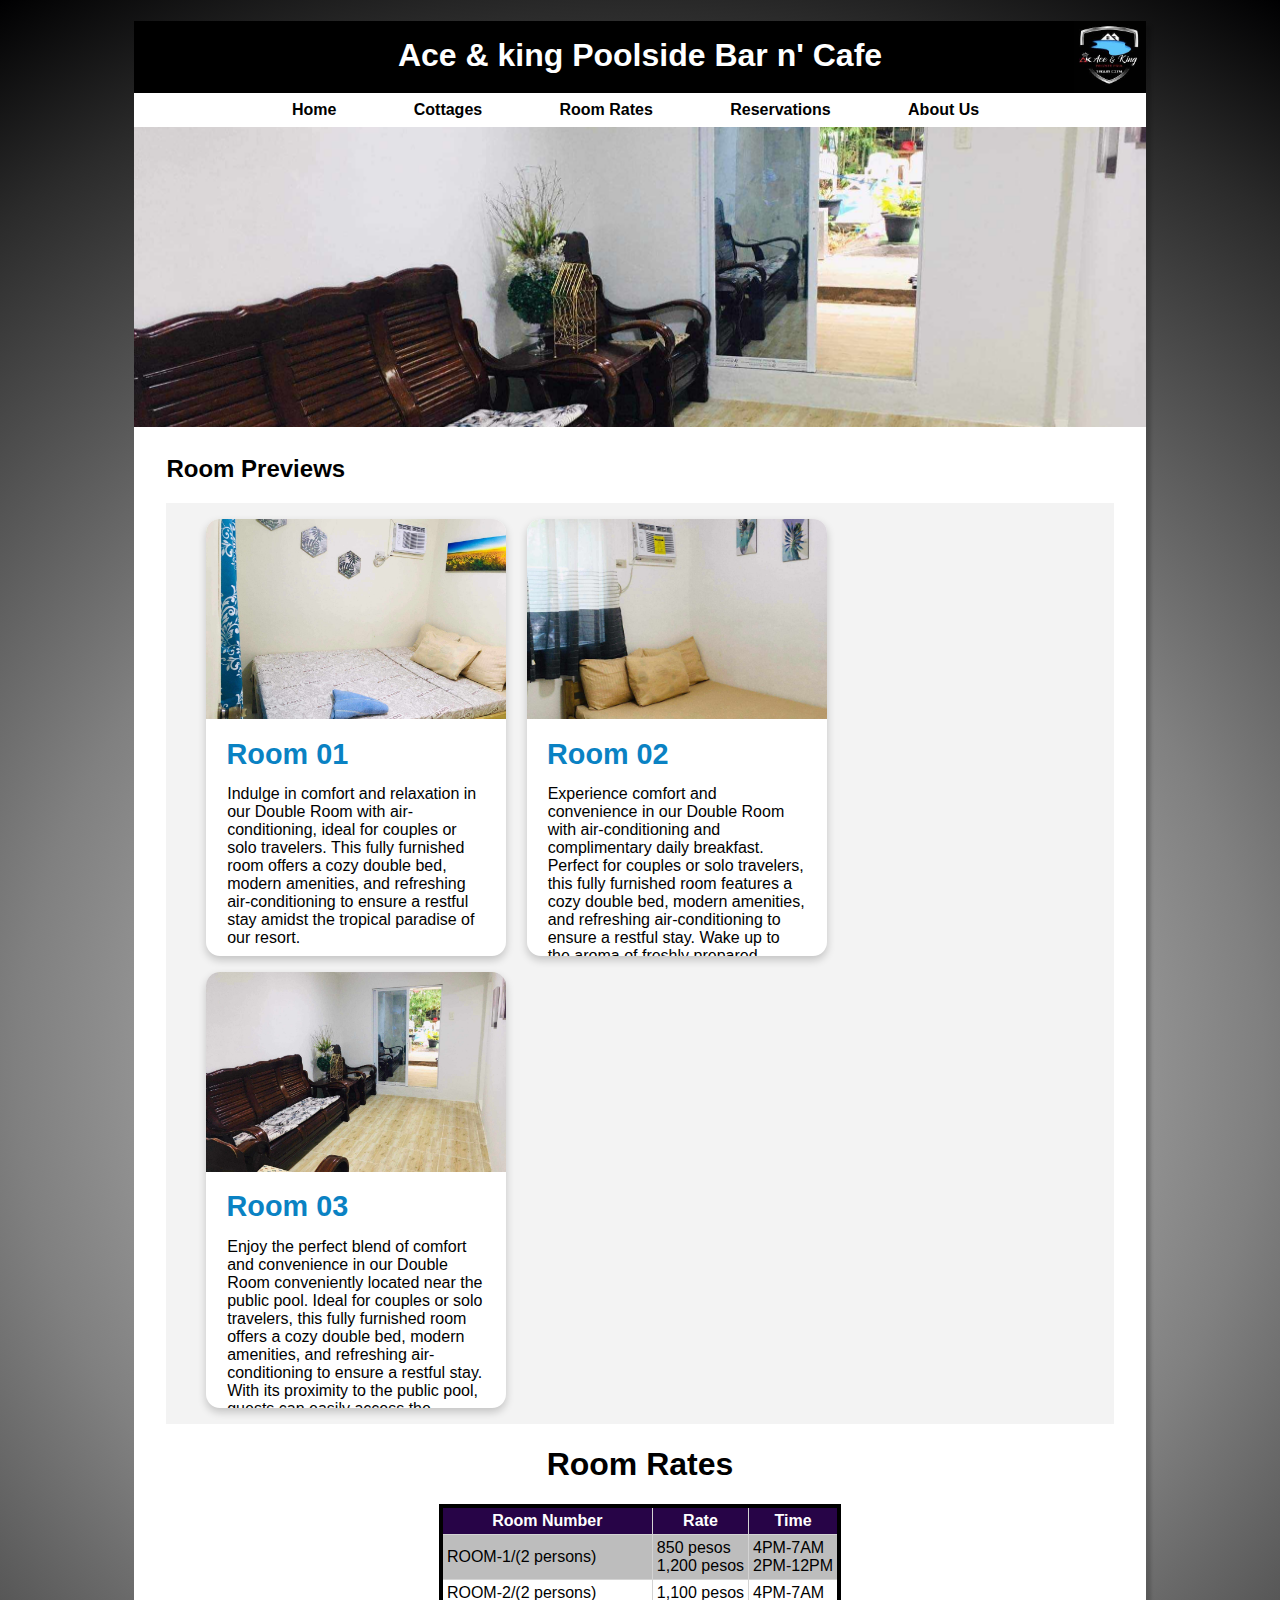
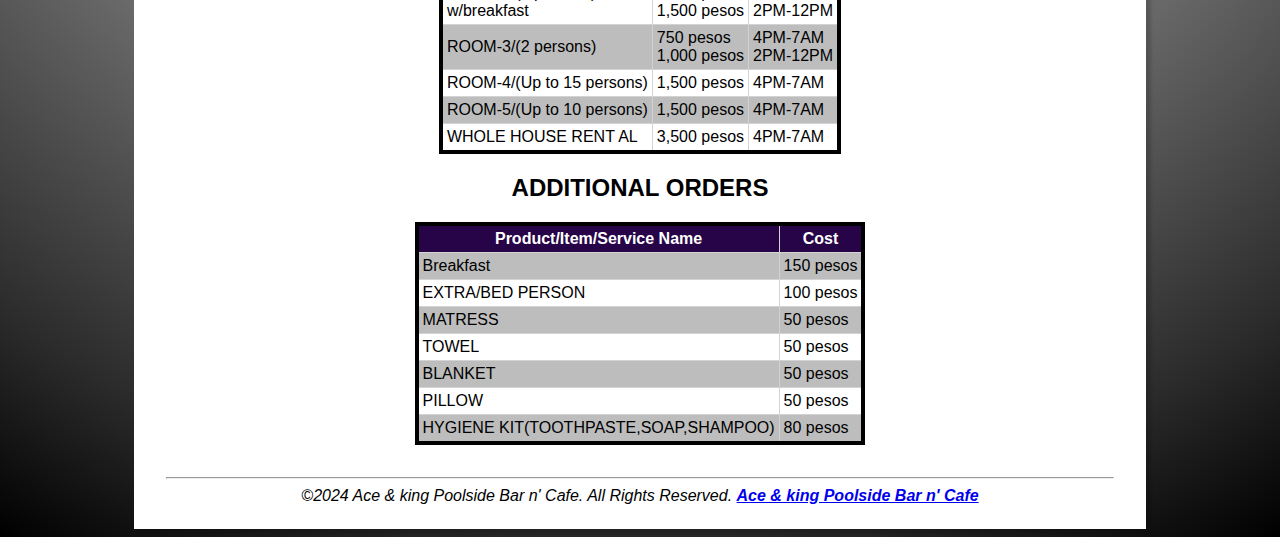
<file: 1stLabExam/pages/room-rates.html>
<!DOCTYPE html>
<html lang="en">

<head>
  <meta charset="UTF-8">
  <meta name="viewport" content="width=device-width, initial-scale=1.0">
  <title>Ace & king Poolside Bar n' Cafe</title>

  <link rel="stylesheet" href="..\styles\main-style.css">
</head>

<body>
  <div class="wrapper">
    <header>
      <h1>Ace & king Poolside Bar n' Cafe</h1>
    </header>
    <nav>
      <a href="..\index.html">Home</a> &nbsp;
      <a href="cottages.html">Cottages</a> &nbsp;
      <a href="room-rates.html">Room Rates</a> &nbsp;
      <a href="reservations.html">Reservations</a> &nbsp;
      <a href="about-us.html">About Us</a> &nbsp;
    </nav>
    <div class="room-rates-hero"></div>
    <main>
      <h2>Room Previews</h2>
      <div class="listing">
        <div class="card">
            <img  src="../images/rooms/room-1.jpg" alt="Room 01">
            <div class="card-title">
                <a href="#">Room 01</a>
            </div>
            <div class="card-body">
                <p>Indulge in comfort and relaxation in our Double Room with air-conditioning, ideal for couples or solo travelers. This fully furnished room offers a cozy double bed, modern amenities, and refreshing air-conditioning to ensure a restful stay amidst the tropical paradise of our resort.</p>
            </div>
        </div>
        <div class="card">
            <img src="../images/rooms/room-2.jpg" alt="Room 02">
            <div class="card-title">
                <a href="#">Room 02</a>
            </div>
            <div class="card-body">
                <p>Experience comfort and convenience in our Double Room with air-conditioning and complimentary daily breakfast. Perfect for couples or solo travelers, this fully furnished room features a cozy double bed, modern amenities, and refreshing air-conditioning to ensure a restful stay. Wake up to the aroma of freshly prepared breakfast each morning, setting the perfect tone for a day of adventure or relaxation in our tropical paradise.</p>
            </div>
        </div>
        <div class="card">
            <img  src="../images/rooms/room-3.jpg" alt="Room 03">
            <div class="card-title">
                <a href="#">Room 03</a>
            </div>
            <div class="card-body">   
                <p>Enjoy the perfect blend of comfort and convenience in our Double Room conveniently located near the public pool. Ideal for couples or solo travelers, this fully furnished room offers a cozy double bed, modern amenities, and refreshing air-conditioning to ensure a restful stay. With its proximity to the public pool, guests can easily access the poolside amenities and enjoy leisurely days lounging by the water or taking refreshing dips whenever desired.</p>
            </div>
        </div>
    </div>
      <h1 class="room-rate-title">Room Rates</h1>
      <table>
        <tr>
          <th>Room Number</th>
          <th>Rate</th>
          <th>Time</th>
        </tr>
        <tr>
          <td>ROOM-1/(2 persons)</td>
          <td>850 pesos <br>
            1,200 pesos</td>
          <td>4PM-7AM <br>
            2PM-12PM</td>
        </tr>
        <tr>
          <td>ROOM-2/(2 persons)<br>
              w/breakfast</td>
          <td>1,100 pesos <br>
            1,500 pesos</td>
          <td>4PM-7AM <br>
            2PM-12PM</td>
        </tr>
        <tr>
          <td>ROOM-3/(2 persons)</td>
          <td>750 pesos <br>
            1,000 pesos</td>
          <td>4PM-7AM <br>
            2PM-12PM</td>
        </tr>
        <tr>
          <td>ROOM-4/(Up to 15 persons)</td>
          <td>1,500 pesos</td>
          <td>4PM-7AM</td>
        </tr>
        <tr>
          <td>ROOM-5/(Up to 10 persons)</td>
          <td>1,500 pesos</td>
          <td>4PM-7AM</td>
        </tr>
        <tr>
          <td>WHOLE HOUSE RENT AL</td>
          <td>3,500 pesos</td>
          <td>4PM-7AM</td>
        </tr>
      </table>
      <h2 class="room-rate-title">ADDITIONAL ORDERS</h2>
      <table>
        <tr>
          <th>Product/Item/Service Name</th>
          <th>Cost</th>
        </tr>
        <tr>
          <td>Breakfast</td>
          <td>150 pesos</td>
        </tr>
        <tr>
          <td>EXTRA/BED PERSON</td>
          <td>100 pesos</td>
        </tr>
        <tr>
          <td>MATRESS</td>
          <td>50 pesos</td>
        </tr>
        <tr>
          <td>TOWEL</td>
          <td>50 pesos</td>
        </tr>
        <tr>
          <td>BLANKET</td>
          <td>50 pesos</td>
        </tr>
        <tr>
          <td>PILLOW</td>
          <td>50 pesos</td>
        </tr>
        <tr>
          <td>HYGIENE KIT(TOOTHPASTE,SOAP,SHAMPOO)</td>
          <td>80 pesos</td>
        </tr>
      </table>
    </main>
    <footer>
      <p>
        <hr>
        <em>
          &copy;2024 Ace & king Poolside Bar n' Cafe. All Rights Reserved.
          <strong><a href="#">Ace & king Poolside Bar n' Cafe</a></strong>
        </em>
      </p>
    </footer>
  </div>
</body>

</html>
</file>
<file: css/style-red.css>
/*
  Theme Name: DevFolio
  Theme URL: https://bootstrapmade.com/devfolio-bootstrap-portfolio-html-template/
  Author: BootstrapMade.com
  License: https://bootstrapmade.com/license/
*/

/*======================================
//--//-->   STYLES GENERALES
======================================*/

body {
  background-color: #f5f5f5;
  color: #4e4e4e;
}

h1,
h2,
h3,
h4,
h5,
h6 {
  color: #1e1e1e;
}

a {
  color: #1e1e1e;
  transition: all 0.5s ease-in-out;
}

a:hover {
  color: #be3131;
  text-decoration: none;
  transition: all 0.5s ease-in-out;
}

.p-r {
  position: relative;
}

.color-a {
  color: #be3131;
}

.color-d {
  color: #f5f5f5;
}

.color-text-a {
  color: #4e4e4e;
}

.box-shadow,
.paralax-mf,
.service-box,
.work-box,
.card-blog {
  box-shadow: 0 13px 8px -10px rgba(0, 0, 0, 0.1);
}

.box-shadow-a,
.button:hover {
  box-shadow: 0 0 0 4px #f5dcdc;
}

.display-5 {
  font-size: 2.5rem;
  font-weight: 300;
  line-height: 1.1;
}

.display-6 {
  font-size: 2rem;
  font-weight: 300;
  line-height: 1.1;
}

.avatar {
  width: 32px;
  height: 32px;
  margin-right: 4px;
  overflow: hidden;
}

.bg-image {
  background-repeat: no-repeat;
  background-attachment: fixed;
  background-size: cover;
  background-position: center center;
}

.overlay-mf {
  background-color: #be3131;
}

.overlay-mf {
  position: absolute;
  top: 0;
  left: 0px;
  padding: 0;
  height: 100%;
  width: 100%;
  opacity: .7;
}

.paralax-mf {
  position: relative;
  padding: 8rem 0;
}

.display-table {
  width: 100%;
  height: 100%;
  display: table;
}

.table-cell {
  display: table-cell;
  vertical-align: middle;
}

/*--/ Sections /--*/

.sect-4 {
  padding: 4rem 0;
}

.sect-pt4 {
  padding-top: 4rem;
}

.sect-mt4 {
  margin-top: 4rem;
}

/*--/ Title s /--*/

.title-s {
  font-weight: 600;
  color: #1e1e1e;
  font-size: 1.1rem;
}

/*--/ Title A /--*/

.title-box {
  margin-bottom: 4rem;
}

.title-a {
  font-size: 3rem;
  font-weight: bold;
  text-transform: uppercase;
}

.subtitle-a {
  color: #4e4e4e;
}

.line-mf {
  width: 40px;
  height: 5px;
  background-color: #be3131;
  margin: 0 auto;
}

/*--/ Title Left /--*/

.title-box-2 {
  margin-bottom: 3rem;
}

.title-left {
  font-size: 2rem;
  position: relative;
}

.title-left:before {
  content: '';
  position: absolute;
  height: 3px;
  background-color: #be3131;
  width: 100px;
  bottom: -12px;
}

/*------/ Box /------*/

.box-pl2 {
  padding-left: 2rem;
}

.box-shadow-full {
  padding: 3rem 1.25rem;
  position: relative;
  background-color: #fff;
  margin-bottom: 3rem;
  z-index: 2;
  box-shadow: 0 1px 1px 0 rgba(0, 0, 0, 0.06), 0 2px 5px 0 rgba(0, 0, 0, 0.2);
}

/*------/ Socials /------*/

.socials {
  padding: 1.5rem 0;
}

.socials ul li {
  display: inline-block;
}

.socials .ico-circle {
  height: 40px;
  width: 40px;
  font-size: 1.7rem;
  border-radius: 50%;
  line-height: 1.4;
  margin: 0 15px 0 0;
  box-shadow: 0 0 0 3px #be3131;
  transition: all 500ms ease;
}

.socials .ico-circle:hover {
  background-color: #be3131;
  color: #fff;
  box-shadow: 0 0 0 3px #f5dcdc;
  transition: all 500ms ease;
}

/*------/ Ul resect /------*/

.ul-resect,
.socials ul,
.list-ico,
.blog-wrapper .post-meta ul,
.box-comments .list-comments,
.widget-sidebar .list-sidebar,
.widget-tags ul {
  list-style: none;
  padding-left: 0;
  margin-bottom: 0;
}

.list-ico {
  line-height: 2;
}

.list-ico span {
  color: #be3131;
  margin-right: 10px;
}

/*------/ Ico Circle /------*/

.ico-circle {
  height: 100px;
  width: 100px;
  font-size: 2rem;
  border-radius: 50%;
  line-height: 1.55;
  margin: 0 auto;
  text-align: center;
  box-shadow: 0 0 0 10px #be3131;
  display: block;
}

/*------/ Owl Carousel /------*/

.owl-theme .owl-dots {
  text-align: center;
  margin-top: 18px;
}

.owl-theme .owl-dots .owl-dot {
  display: inline-block;
}

.owl-theme .owl-dots .owl-dot span {
  width: 18px;
  height: 7px;
  margin: 5px 5px;
  background: #f5dcdc;
  border: 0px solid #f5dcdc;
  display: block;
  transition: all 0.6s ease-in-out;
  cursor: pointer;
}

.owl-theme .owl-dots .owl-dot:hover span {
  background-color: #f5dcdc;
}

.owl-theme .owl-dots .owl-dot.active span {
  background-color: #1B1B1B;
  width: 25px;
}

/*--/ Scrolltop s /--*/

.scrolltop-mf {
  position: relative;
  display: none;
}

.scrolltop-mf span {
  z-index: 999;
  position: fixed;
  width: 42px;
  height: 42px;
  background-color: #be3131;
  opacity: .7;
  font-size: 1.6rem;
  line-height: 1.5;
  text-align: center;
  color: #fff;
  top: auto;
  left: auto;
  right: 30px;
  bottom: 50px;
  cursor: pointer;
  border-radius: 50%;
}

/* Back to top button */

.back-to-top {
  position: fixed;
  display: none;
  background: #be3131;
  color: #fff;
  width: 44px;
  height: 44px;
  text-align: center;
  line-height: 1;
  font-size: 16px;
  border-radius: 50%;
  right: 15px;
  bottom: 15px;
  transition: background 0.5s;
  z-index: 11;
}

.back-to-top i {
  padding-top: 12px;
  color: #fff;
}

/* Prelaoder */

#preloader {
  position: fixed;
  top: 0;
  left: 0;
  right: 0;
  bottom: 0;
  z-index: 9999;
  overflow: hidden;
  background: #fff;
}

#preloader:before {
  content: "";
  position: fixed;
  top: calc(50% - 30px);
  left: calc(50% - 30px);
  border: 6px solid #f2f2f2;
  border-top: 6px solid #be3131;
  border-radius: 50%;
  width: 60px;
  height: 60px;
  -webkit-animation: animate-preloader 1s linear infinite;
  animation: animate-preloader 1s linear infinite;
}

@-webkit-keyframes animate-preloader {
  0% {
    -webkit-transform: rotate(0deg);
    transform: rotate(0deg);
  }

  100% {
    -webkit-transform: rotate(360deg);
    transform: rotate(360deg);
  }
}

@keyframes animate-preloader {
  0% {
    -webkit-transform: rotate(0deg);
    transform: rotate(0deg);
  }

  100% {
    -webkit-transform: rotate(360deg);
    transform: rotate(360deg);
  }
}

/*======================================
//--//-->   NAVBAR
======================================*/

.navbar-b {
  transition: all .5s ease-in-out;
  background-color: transparent;
  padding-top: 1.563rem;
  padding-bottom: 1.563rem;
}

.navbar-b.navbar-reduce {
  box-shadow: 0px 6px 9px 0px rgba(0, 0, 0, 0.06);
}

.navbar-b.navbar-trans .nav-item,
.navbar-b.navbar-reduce .nav-item {
  position: relative;
  padding-right: 10px;
  padding-left: 0;
}

.navbar-b.navbar-trans .nav-link,
.navbar-b.navbar-reduce .nav-link {
  color: #fff;
  text-transform: uppercase;
  font-weight: 600;
}

.navbar-b.navbar-trans .nav-link:before,
.navbar-b.navbar-reduce .nav-link:before {
  content: '';
  position: absolute;
  margin-left: 0px;
  width: 0%;
  bottom: 0;
  left: 0;
  height: 2px;
  transition: all 500ms ease;
}

.navbar-b.navbar-trans .nav-link:hover,
.navbar-b.navbar-reduce .nav-link:hover {
  color: #1B1B1B;
}

.navbar-b.navbar-trans .nav-link:hover:before,
.navbar-b.navbar-reduce .nav-link:hover:before {
  width: 35px;
}

.navbar-b.navbar-trans .show > .nav-link:before,
.navbar-b.navbar-trans .active > .nav-link:before,
.navbar-b.navbar-trans .nav-link.show:before,
.navbar-b.navbar-trans .nav-link.active:before,
.navbar-b.navbar-reduce .show > .nav-link:before,
.navbar-b.navbar-reduce .active > .nav-link:before,
.navbar-b.navbar-reduce .nav-link.show:before,
.navbar-b.navbar-reduce .nav-link.active:before {
  width: 35px;
}

.navbar-b.navbar-trans .nav-link:before {
  background-color: #fff;
}

.navbar-b.navbar-trans .nav-link:hover {
  color: #fff;
}

.navbar-b.navbar-trans .show > .nav-link,
.navbar-b.navbar-trans .active > .nav-link,
.navbar-b.navbar-trans .nav-link.show,
.navbar-b.navbar-trans .nav-link.active {
  color: #fff;
}

.navbar-b.navbar-reduce {
  transition: all .5s ease-in-out;
  background-color: #fff;
  padding-top: 15px;
  padding-bottom: 15px;
}

.navbar-b.navbar-reduce .nav-link {
  color: #be3131;
}

.navbar-b.navbar-reduce .nav-link:before {
  background-color: #be3131;
}

.navbar-b.navbar-reduce .nav-link:hover {
  color: #be3131;
}

.navbar-b.navbar-reduce .show > .nav-link,
.navbar-b.navbar-reduce .active > .nav-link,
.navbar-b.navbar-reduce .nav-link.show,
.navbar-b.navbar-reduce .nav-link.active {
  color: #be3131;
}

.navbar-b.navbar-reduce .navbar-brand {
  color: #be3131;
}

.navbar-b.navbar-reduce .navbar-toggler span {
  background-color: #1B1B1B;
}

.navbar-b .navbar-brand {
  color: #fff;
  font-size: 1.6rem;
  font-weight: 600;
}

.navbar-b .navbar-nav .dropdown-item.show .dropdown-menu,
.navbar-b .dropdown.show .dropdown-menu,
.navbar-b .dropdown-btn.show .dropdown-menu {
  -webkit-transform: translate3d(0px, 0px, 0px);
  transform: translate3d(0px, 0px, 0px);
  visibility: visible !important;
}

.navbar-b .dropdown-menu {
  margin: 1.12rem 0 0;
  border-radius: 0;
}

.navbar-b .dropdown-menu .dropdown-item {
  padding: .7rem 1.7rem;
  transition: all 500ms ease;
}

.navbar-b .dropdown-menu .dropdown-item:hover {
  background-color: #be3131;
  color: #fff;
  transition: all 500ms ease;
}

.navbar-b .dropdown-menu .dropdown-item.active {
  background-color: #be3131;
}

/*--/ Hamburger Navbar /--*/

.navbar-toggler {
  position: relative;
}

.navbar-toggler:focus,
.navbar-toggler:active {
  outline: 0;
}

.navbar-toggler span {
  display: block;
  background-color: #fff;
  height: 3px;
  width: 25px;
  margin-top: 4px;
  margin-bottom: 4px;
  -webkit-transform: rotate(0deg);
  transform: rotate(0deg);
  left: 0;
  opacity: 1;
}

.navbar-toggler span:nth-child(1),
.navbar-toggler span:nth-child(3) {
  transition: -webkit-transform .35s ease-in-out;
  transition: transform .35s ease-in-out;
  transition: transform .35s ease-in-out, -webkit-transform .35s ease-in-out;
}

.navbar-toggler:not(.collapsed) span:nth-child(1) {
  position: absolute;
  left: 12px;
  top: 10px;
  -webkit-transform: rotate(135deg);
  transform: rotate(135deg);
  opacity: 0.9;
}

.navbar-toggler:not(.collapsed) span:nth-child(2) {
  height: 12px;
  visibility: hidden;
  background-color: transparent;
}

.navbar-toggler:not(.collapsed) span:nth-child(3) {
  position: absolute;
  left: 12px;
  top: 10px;
  -webkit-transform: rotate(-135deg);
  transform: rotate(-135deg);
  opacity: 0.9;
}

/*======================================
//--//-->   INTRO
======================================*/

.intro {
  height: 100vh;
  position: relative;
  color: #fff;
}

.intro .intro-content {
  text-align: center;
  position: absolute;
}

.intro .overlay-itro {
  background-color: rgba(0, 0, 0, 0.6);
  position: absolute;
  top: 0;
  left: 0px;
  padding: 0;
  height: 100%;
  width: 100%;
  opacity: .9;
}

.intro .intro-title {
  color: #fff;
  font-weight: 600;
  font-size: 3rem;
}

.intro .intro-student{
  color: #ffffff;
  font-weight: 500;
}

.intro .intro-subtitle {
  font-size: 1.5rem;
  font-weight: 300;
}

.intro .text-slider-items {
  display: none;
}

.intro-single {
  height: 350px;
}

.intro-single .intro-content {
  margin-top: 30px;
}

.intro-single .intro-title {
  text-transform: uppercase;
  font-size: 3rem;
}

.intro-single .breadcrumb {
  background-color: transparent;
  color: #be3131;
}

.intro-single .breadcrumb .breadcrumb-item:before {
  color: #f5dcdc;
}

.intro-single .breadcrumb .breadcrumb-item.active {
  color: #f5dcdc;
}

.intro-single .breadcrumb a {
  color: #fff;
}

/*======================================
//--//-->   ABOUT
======================================*/

.about-mf .box-shadow-full {
  padding-top: 4rem;
  padding-bottom: 4rem;
}

.about-mf .about-img {
  margin-bottom: 2rem;
}

.about-mf .about-img img {
  margin-left: 10px;
}

.skill-mf span {
  color: #4e4e4e;
}

.skill-mf .progress {
  background-color: #f5dcdc;
  margin: .5rem 0 1.2rem 0;
  border-radius: 0;
  height: .7rem;
}

.skill-mf .progress .progress-bar {
  height: .7rem;
  background-color: #be3131;
}

/*======================================
//--//-->   SERVICES
======================================*/

.service-box {
  background-color: #fff;
  padding: 2.5rem 1.3rem;
  border-radius: 1rem;
  margin-bottom: 3rem;
}

.service-box:hover .ico-circle {
  transition: all 500ms ease;
  color: #fff;
  background-color: #be3131;
  box-shadow: 0 0 0 10px #f5dcdc;
}

.service-box .service-ico {
  margin-bottom: 1rem;
  color: #1e1e1e;
}

.service-box .ico-circle {
  transition: all 500ms ease;
  font-size: 4rem;
}

.service-box .s-title {
  font-size: 1.4rem;
  text-transform: uppercase;
  text-align: center;
  padding: .4rem 0;
}

.service-box .s-description {
  color: #4e4e4e;
}

/*======================================
//--//-->   COUNTER
======================================*/

.counter-box {
  color: #fff;
  text-align: center;
}

.counter-ico {
  margin-bottom: 1rem;
}

.counter-ico .ico-circle {
  height: 60px;
  width: 60px;
  line-height: 1.8;
  box-shadow: 0 0 0 10px #f5dcdc;
}

.counter-num .counter {
  font-size: 2rem;
  margin-bottom: 0;
}

/*======================================
//--//-->   PORTFOLIO
======================================*/

.work-box {
  margin-bottom: 3rem;
  -webkit-backface-visibility: hidden;
  backface-visibility: hidden;
  background-color: #fff;
}

.work-box:hover img {
  -webkit-transform: scale(1.3);
  transform: scale(1.3);
}

.work-img {
  display: block;
  overflow: hidden;
}

.work-img img {
  transition: all 1s;
}

.work-content {
  padding: 2rem 3% 1rem 4%;
}

.work-content .w-more {
  color: #4e4e4e;
  font-size: .8rem;
}

.work-content .w-more .w-ctegory {
  color: #be3131;
}

.work-content .w-like {
  font-size: 2.5rem;
  color: #be3131;
  float: right;
}

.work-content .w-like a {
  color: #be3131;
}

.work-content .w-like .num-like {
  font-size: .7rem;
}

.w-title {
  font-size: 1.2rem;
}

/*======================================
//--//-->   TESTIMONIALS
======================================*/

.testimonials .owl-carousel .owl-item img {
  width: 200px;
}

.testimonial-box {
  color: #fff;
  text-align: center;
}

.testimonial-box .author-test {
  margin-top: 1rem;
}

.testimonial-box .author-test img {
  margin: 0 auto;
}

.testimonial-box .author {
  color: #fff;
  text-transform: uppercase;
  font-weight: 600;
  margin: 1rem 0;
  display: block;
  font-size: 1.4rem;
}

.testimonial-box .comit {
  font-size: 2rem;
  color: #be3131;
  background-color: #fff;
  width: 52px;
  height: 52px;
  display: block;
  margin: 0 auto;
  border-radius: 50%;
  line-height: 1.6;
}

/*======================================
//--//-->   BLOG
======================================*/

.card-blog .card-body {
  position: relative;
}

.card-blog .card-category-box {
  position: absolute;
  text-align: center;
  top: -16px;
  left: 15px;
  right: 15px;
  line-height: 25px;
  overflow: hidden;
}

.card-blog .card-category {
  display: inline-block;
  color: #fff;
  padding: 0 15px 5px;
  overflow: hidden;
  background-color: #be3131;
  border-radius: 4px;
}

.card-blog .card-category .category {
  color: #fff;
  display: inline-block;
  text-transform: uppercase;
  font-size: .7rem;
  letter-spacing: .1px;
  margin-bottom: 0;
}

.card-blog .card-title {
  font-size: 1.3rem;
  margin-top: .6rem;
}

.card-blog .card-description {
  color: #4e4e4e;
}

.card-blog .post-author {
  display: inline-block;
}

.card-blog .post-date {
  color: #4e4e4e;
  display: inline-block;
  /* float: right; */
}

/*======================================
//--//-->   BLOG-SINGLE
======================================*/

.post-box,
.form-comments,
.box-comments,
.widget-sidebar {
  padding: 2rem;
  background-color: #fff;
  margin-bottom: 3rem;
}

.blog-wrapper .article-title {
  font-size: 1.5rem;
}

.blog-wrapper .post-meta {
  margin: 1rem 0;
}

.blog-wrapper .post-meta ul {
  border-left: 4px solid #be3131;
  margin-top: 1rem;
}

.blog-wrapper .post-meta ul li {
  display: inline-block;
  margin-left: 15px;
}

.blog-wrapper .post-meta ul a {
  color: #be3131;
}

.blog-wrapper .post-meta ul span {
  color: #1e1e1e;
}

.blog-wrapper .blockquote {
  border-left: 4px solid #be3131;
  padding: 18px;
  font-style: italic;
}

/*------/ Comments /------*/

.box-comments .list-comments li {
  padding-bottom: 40px;
}

.box-comments .list-comments .comment-avatar {
  display: table-cell;
  vertical-align: top;
}

.box-comments .list-comments .comment-avatar img {
  width: 80px;
  height: 80px;
}

.box-comments .list-comments .comment-author {
  font-size: 1.3rem;
}

.box-comments .list-comments .comment-details {
  display: table-cell;
  vertical-align: top;
  padding-left: 25px;
}

.box-comments .list-comments a {
  color: #be3131;
}

.box-comments .list-comments span {
  color: #1e1e1e;
  font-style: italic;
}

.box-comments .comment-children {
  margin-left: 40px;
}

/*------/ Sidebar /------*/

.widget-sidebar .sidebar-title {
  font-size: 1.6rem;
  font-weight: 600;
  border-left: 5px solid #be3131;
  padding-left: 15px;
  text-transform: uppercase;
  margin-bottom: 1.5rem;
}

.widget-sidebar .list-sidebar li {
  position: relative;
  padding: 6px 0 6px 24px;
}

.widget-sidebar .list-sidebar li:before {
  position: absolute;
  content: "";
  width: 10px;
  height: 1px;
  left: 0;
  background-color: #be3131;
  top: 20px;
}

.sidebar-search input {
  background-color: #fff;
  border-radius: 0;
  transition: all 0.5s ease-in-out;
}

.sidebar-search .btn-search {
  background-color: #be3131;
  border-color: #be3131;
  border-radius: 0;
  padding-left: 20px;
  padding-right: 20px;
}

.widget-tags ul li {
  display: inline-block;
  background-color: #be3131;
  padding: .2rem .6rem;
  margin-bottom: .5rem;
  border-radius: 15px;
}

.widget-tags ul li a {
  color: #fff;
}

/*======================================
//--//-->   CONTACT
======================================*/

.footer-paralax {
  padding: 4rem 0 0 0;
}

.contact-mf {
  margin-top: 4rem;
}

/*======================================
//--//-->   FOOTER
======================================*/

footer {
  text-align: center;
  color: #fff;
  padding-bottom: 4rem;
}

footer .copyright {
  margin-bottom: .3rem;
}

footer .credits {
  margin-bottom: 0;
}

footer .credits a {
  color: #fff;
}

/*======================================
//--//-->   CONtaCT FORM
======================================*/

#sendmessage {
  color: #be3131;
  border: 1px solid #be3131;
  display: none;
  text-align: center;
  padding: 15px;
  font-weight: 600;
  margin-bottom: 15px;
}

#errormessage {
  color: red;
  display: none;
  border: 1px solid red;
  text-align: center;
  padding: 15px;
  font-weight: 600;
  margin-bottom: 15px;
}

#sendmessage.show,
#errormessage.show,
.show {
  display: block;
}

.validation {
  color: red;
  display: none;
  margin: 0 0 20px;
  font-weight: 400;
  font-size: 13px;
}

/*======================================
//--//-->   BUTTON
======================================*/

.button {
  display: inline-block;
  padding: .3rem .6rem;
  text-align: center;
  vertical-align: middle;
  -webkit-user-select: none;
  -moz-user-select: none;
  -ms-user-select: none;
  user-select: none;
  font-size: 1rem;
  border-radius: .3rem;
  border: 1px solid transparent;
  transition: all 500ms ease;
  cursor: pointer;
}

.button:focus {
  outline: 0;
}

.button:hover {
  background-color: #9c0d0d;
  color: #fff;
  transition: all 500ms ease;
}

.button-a {
  background-color: #be3131;
  color: #fff;
  border-color: #f5dcdc;
}

.button-big {
  padding: .9rem 2.3rem;
  font-size: 1.2rem;
}

.button-rouded {
  border-radius: 5rem;
}

.btn-lg {
  padding: .5rem 1rem;
  font-size: 1.25rem;
  line-height: 1.5;
  border-radius: .3rem;
}

@media (min-width: 577px) {
  .counter-box {
    margin-bottom: 1.8rem;
  }
}

@media (min-width: 767px) {
  .about-mf .box-pl2 {
    margin-top: 3rem;
    padding-left: 0rem;
  }

  .card-blog {
    margin-bottom: 3rem;
  }

  .contact-mf .box-pl2 {
    margin-top: 3rem;
    padding-left: 0rem;
  }
}

@media (min-width: 768px) {
  .box-shadow-full {
    padding: 3rem;
  }

  .navbar-b.navbar-trans .nav-item,
  .navbar-b.navbar-reduce .nav-item {
    padding-left: 10px;
  }

  .navbar-b.navbar-trans .nav-link:before,
  .navbar-b.navbar-reduce .nav-link:before {
    margin-left: 18px;
  }

  .intro .intro-title {
    font-size: 4.5rem;
  }

  .intro .intro-subtitle {
    font-size: 2.5rem;
  }

  .intro-single .intro-title {
    font-size: 3.5rem;
  }

  .testimonial-box .description {
    padding: 0 5rem;
  }

  .post-box,
  .form-comments,
  .box-comments,
  .widget-sidebar {
    padding: 3rem;
  }

  .blog-wrapper .article-title {
    font-size: 1.9rem;
  }

  .box-comments .list-comments .comment-author {
    font-size: 1.5rem;
  }
}

@media (min-width: 992px) {
  .testimonial-box .description {
    padding: 0 8rem;
  }
}

@media (min-width: 1200px) {
  .testimonial-box .description {
    padding: 0 13rem;
  }
}

@media (max-width: 768px) {
  .back-to-top {
    bottom: 15px;
  }
}
</file>
